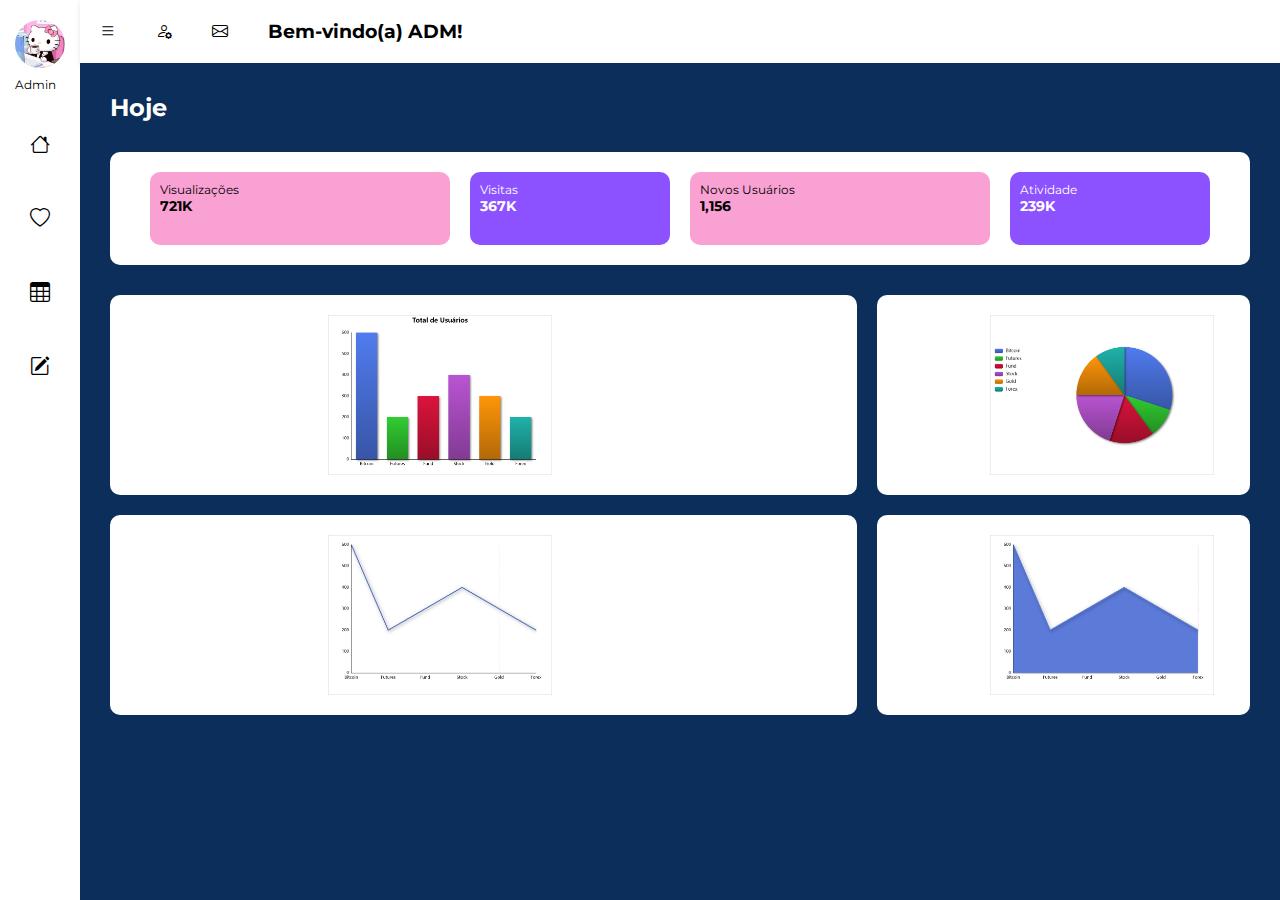
<file: adm_integrador/index.html>
<!DOCTYPE html>
<html lang="pt-br">

<head>
    <meta charset="UTF-8">
    <meta name="viewport" content="width=device-width, initial-scale=1.0">
    <title>Dashboard Freya</title>
    <link rel="stylesheet" href="style.css">
    <link rel="stylesheet" href="https://cdn.jsdelivr.net/npm/bootstrap-icons@1.11.3/font/bootstrap-icons.min.css">
</head>

<body>
<!--Página de Dashboard: Admin-->
    <div class="container">
        <aside class="side-bar">
            <div class="perfil">
                <img src="./img/hello-kitty-office.jpg" alt="foto de perfil admin">
                <p>Admin</p>
            </div>
            <nav>
                <a href="#"><i class="bi bi-house"></i></a>
                <a href="#"><i class="bi bi-heart"></i></a>
                <a href="estoque.html"><i class="bi bi-table"></i></a>
                <a href="#"><i class="bi bi-pencil-square"></i></a>
            </nav>
        </aside>

        <main>
            <header class="topo">
                <i class="bi bi-list"></i>
                <i class="bi bi-person-gear"></i>
                <i class="bi bi-envelope"></i>
                <h3>Bem-vindo(a) ADM!</h3>
            </header>

            <section class="dashboard">
                <h2>Hoje</h2>

                <div class="cards">
                    <div class="card-rosa">
                        <p>Visualizações</p>
                        <h3>721K</h3>
                    </div>
                    <div class="card-roxo">
                        <p>Visitas</p>
                        <h3>367K</h3>
                    </div>
                    <div class="card-rosa">
                        <p>Novos Usuários</p>
                        <h3>1,156</h3>
                    </div>
                    <div class="card-roxo">
                        <p>Atividade</p>
                        <h3>239K</h3>
                    </div>
                </div>

                <div class="graficos">
                    <div class="graph large"><img src="./img/img-grafico.png" alt="exemplo de gráfico em barra"></div>
                    <div class="graph"><img src="./img/pizza.png" alt="exemplo de gráfico pizza"></div>
                    <div class="graph"><img src="./img/img-linha.png" alt="exemplo de gráfico em linha"></div>
                    <div class="graph large"><img src="./img/img-area.png" alt="exemplo de gráfico de area"></div>
                </div>
            </section>
        </main>
    </div>
</body>
</html>
</file>
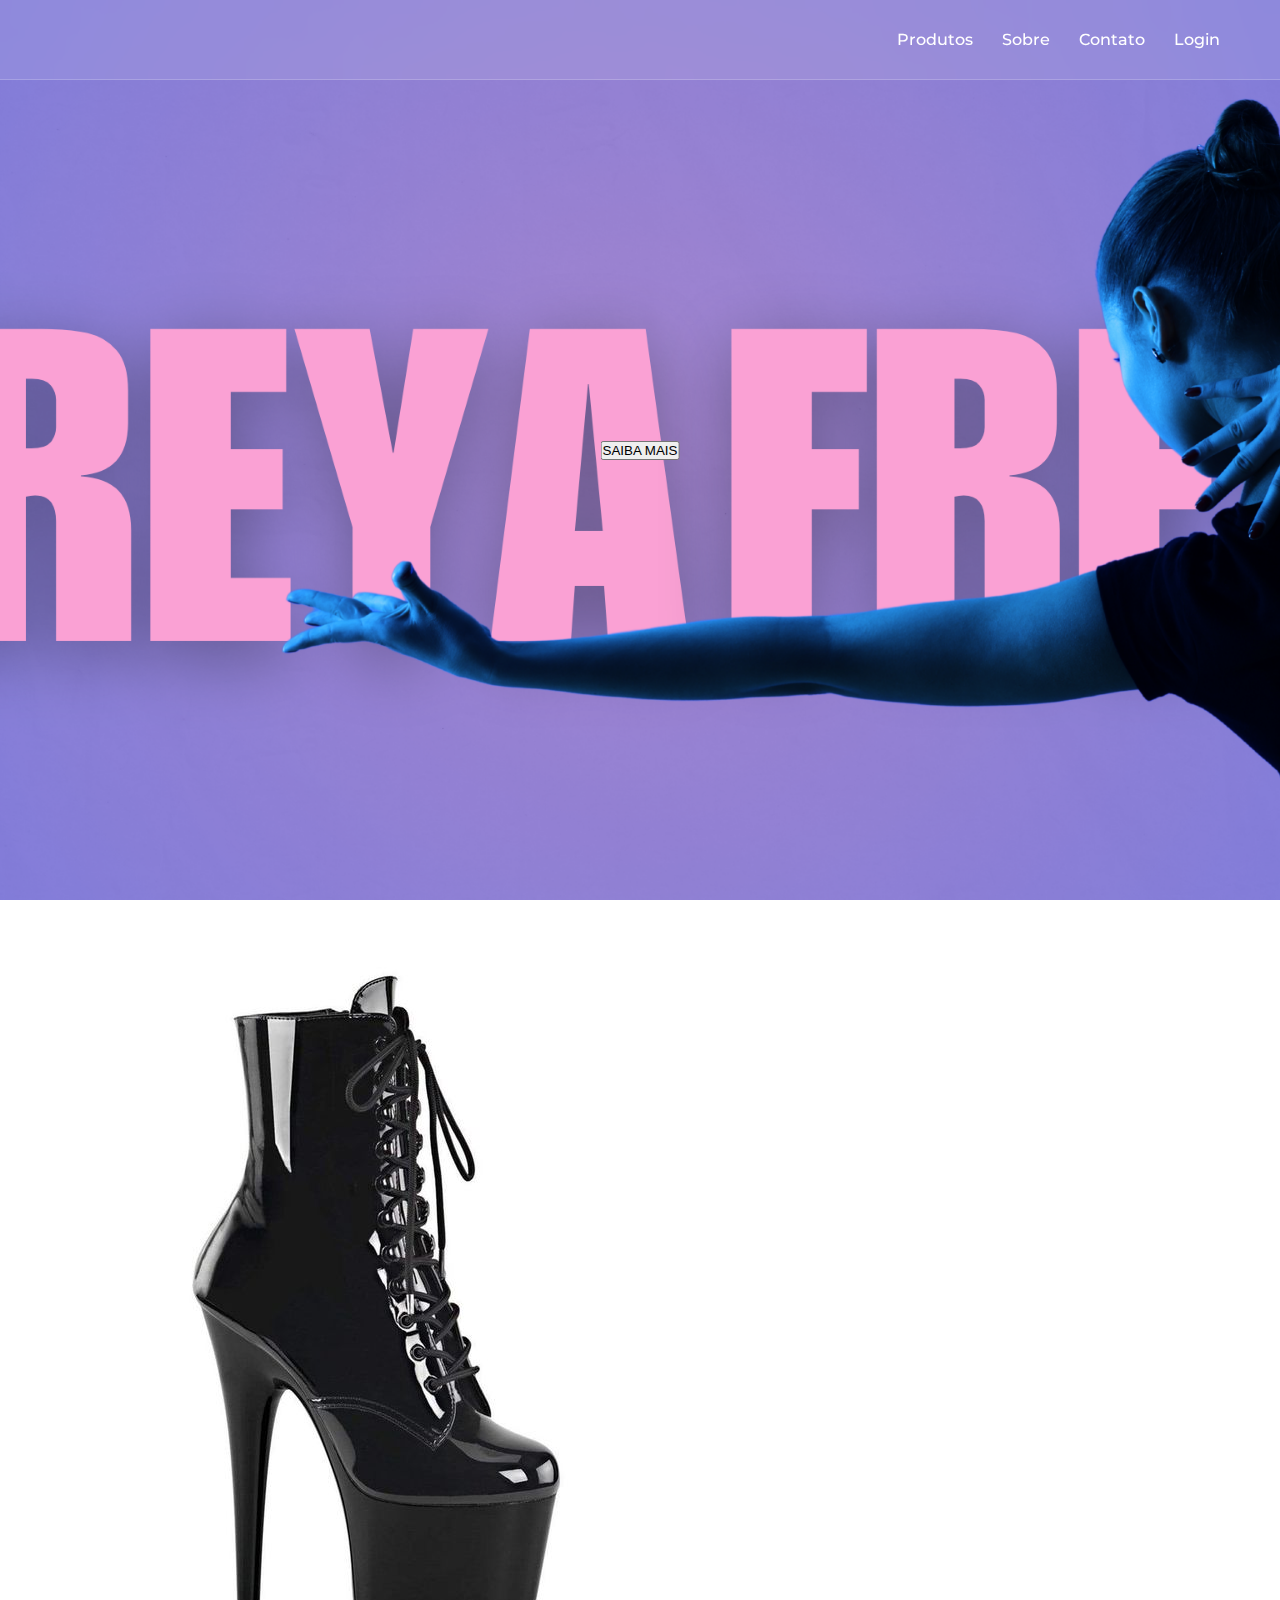
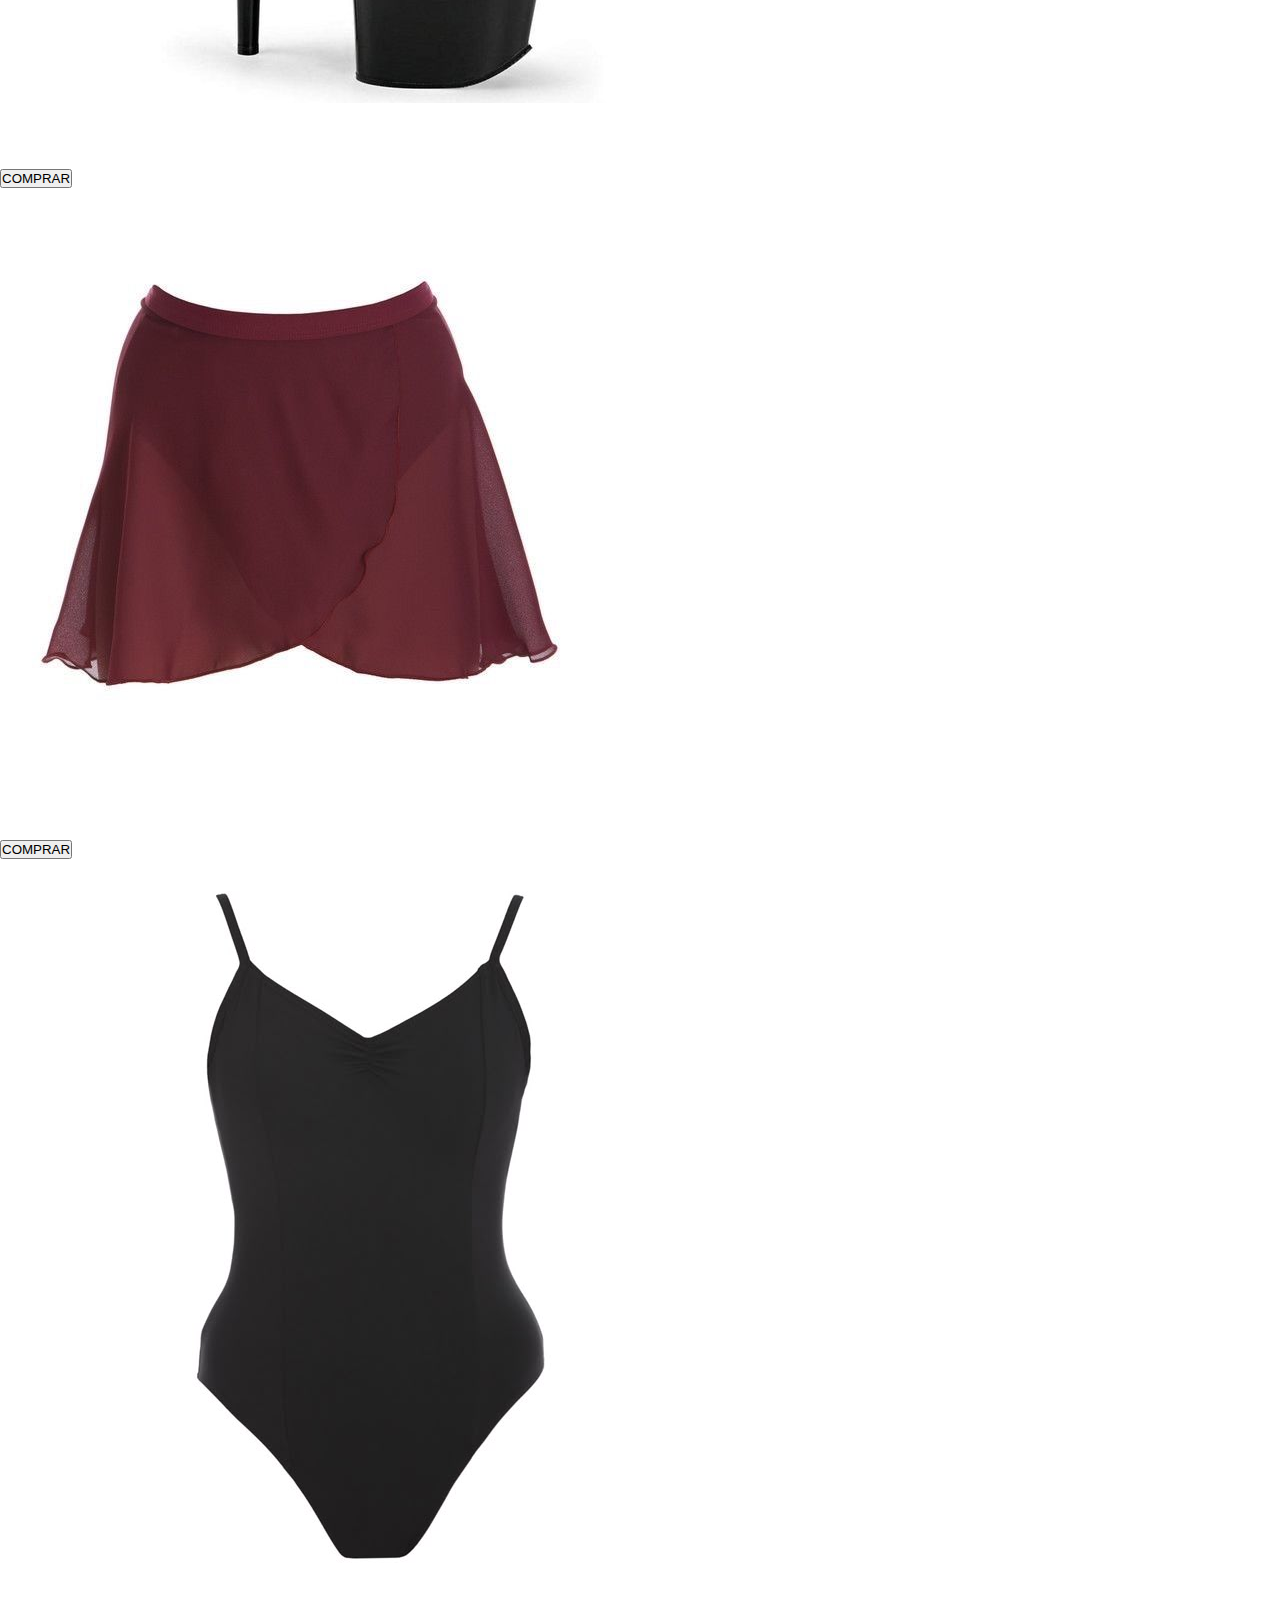
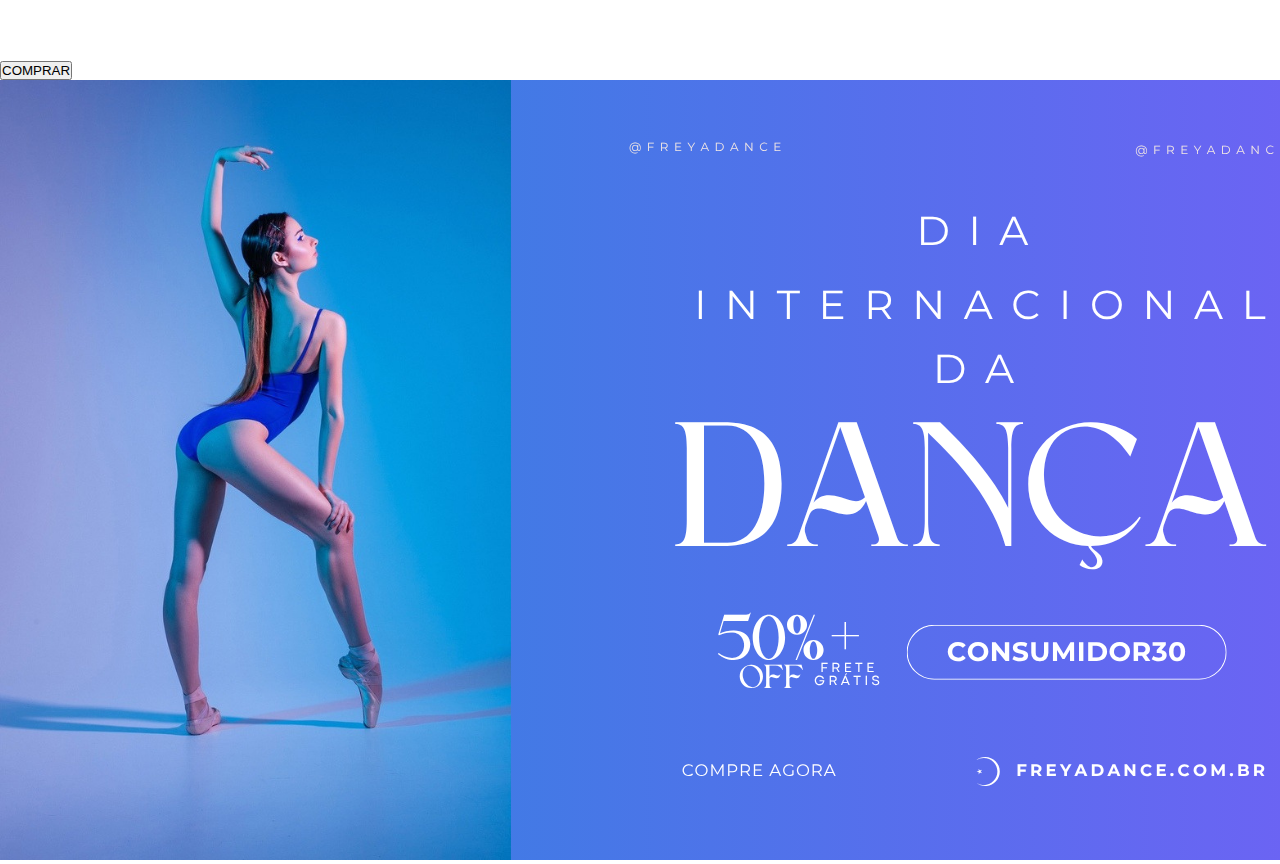
<file: site_integrador/index.html>
<!DOCTYPE html>
<html lang="pt-br">

<head>
    <meta charset="UTF-8" />
    <meta name="viewport" content="width=device-width, initial-scale=1.0" />
    <title>Freya</title>
    <link rel="stylesheet" href="https://cdnjs.cloudflare.com/ajax/libs/font-awesome/6.5.0/css/all.min.css" />
    <link rel="stylesheet" href="style.css" />
</head>

<body>

    <header class="header">
        <div class="logo"></div>
        <nav class="menu">
            <a href="#">Produtos</a>
            <a href="#">Sobre</a>
            <a href="#">Contato</a>
            <a href="#">Login</a>
        </nav>
    </header>

    <section class="banner">
        <div class="banner-content">
            <button class="botao-saiba-mais" type="submit" method="get">SAIBA MAIS</button>
        </div>
    </section>
    <br>
    <section class="destaque">
        <br />
        <h2>EM DESTAQUE</h2>
        <div class="linha-rosa"></div>
        <div class="produtos">
            <div class="produto">
                <img src="./img/salto1_produtos.jpg" alt="Salto de Pole Dance">
                <h3>Salto - Pole Dance</h3>
                <p>R$169,90</p>
                <div class="avaliacao">icone</div>
                <button class="comprar">COMPRAR</button>
            </div>
            <div class="produto">
                <img src="./img/saia_produtos.jpg" alt="saia de ballet">
                <h3>Saia - Ballet</h3>
                <p>R$89,90</p>
                <div class="avaliacao">icone</div>
                <button class="comprar">COMPRAR</button>
            </div>
            <div class="produto">
                <img src="./img/collant_produtos.jpg" alt="collant para ballet">
                <h3>Collant - Ballet</h3>
                <p>R$110,90</p>
                <div class="avaliacao">icone</div>
                <button class="comprar">COMPRAR</button>
            </div>
        </div>

        <div class="segundo-banner">
            <img src="./img/Banner do Integrador.png" alt="banner do site">
        </div>
    </section>
</body>

</html>
</file>
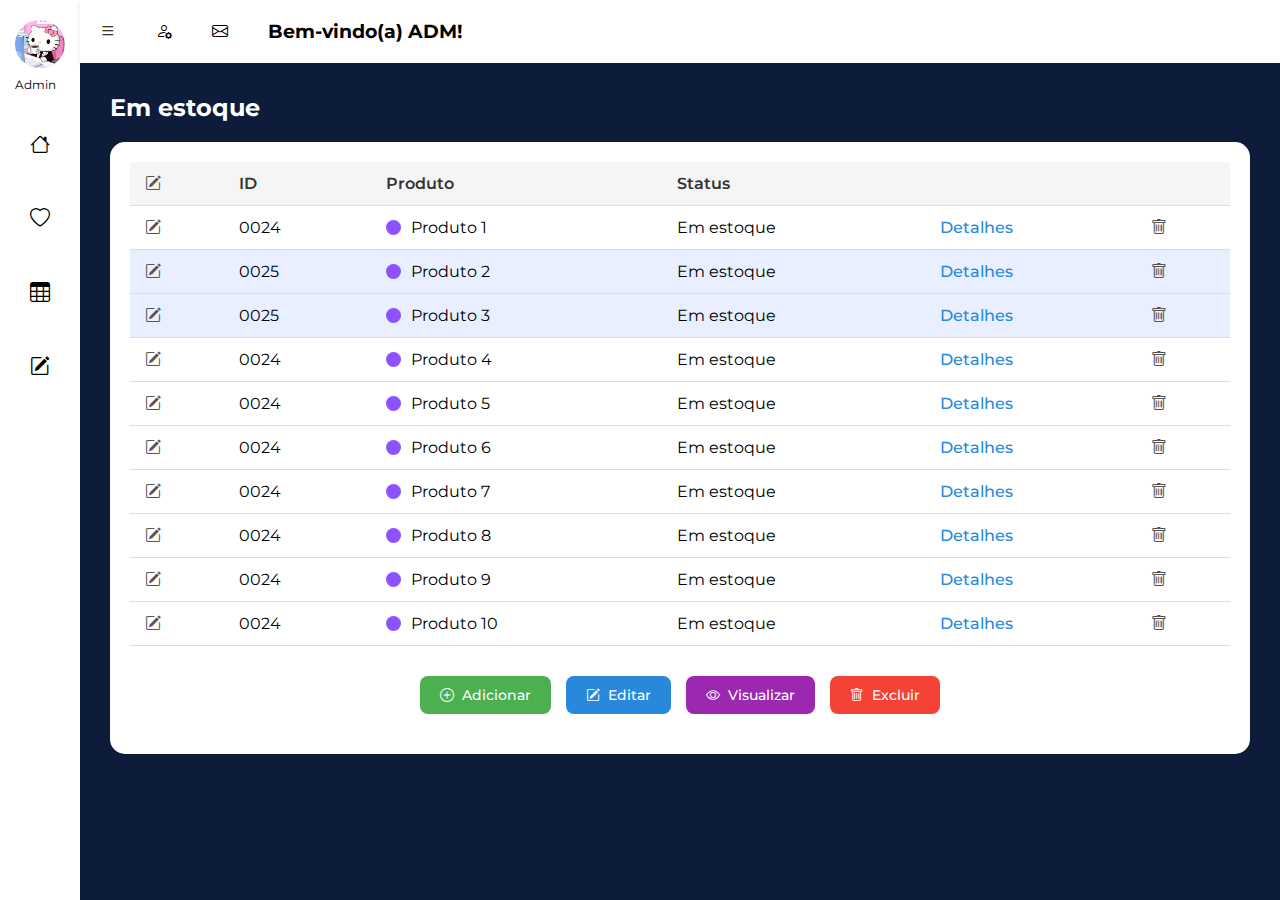
<file: adm_integrador/estoque.html>
<!DOCTYPE html>
<html lang="pt-br">

<head>
    <meta charset="UTF-8">
    <meta name="viewport" content="width=device-width, initial-scale=1.0">
    <title>Estoque</title>
    <link rel="stylesheet" href="style.css">
    <link rel="stylesheet" href="https://cdn.jsdelivr.net/npm/bootstrap-icons@1.11.3/font/bootstrap-icons.min.css">
</head>

<body>
    <!--Página de Estoque: Admin-->
    <div class="container">
        <aside class="side-bar">
            <div class="perfil">
                <img src="./img/hello-kitty-office.jpg" alt="foto de perfil admin">
                <p>Admin</p>
            </div>
            <nav>
                <a href="#"><i class="bi bi-house"></i></a>
                <a href="#"><i class="bi bi-heart"></i></a>
                <a href="estoque.html"><i class="bi bi-table"></i></a>
                <a href="#"><i class="bi bi-pencil-square"></i></a>
            </nav>
        </aside>

        <main>
            <header class="topo">
                <i class="bi bi-list"></i>
                <i class="bi bi-person-gear"></i>
                <i class="bi bi-envelope"></i>
                <h3>Bem-vindo(a) ADM!</h3>
            </header>

            <section class="estoque">
                <h2>Em estoque</h2>

                <div class="tabela-container">
                    <table>
                        <thead>
                            <tr>
                                <th><i class="bi bi-pencil-square"></i></th>
                                <th>ID</th>
                                <th>Produto</th>
                                <th>Status</th>
                                <th></th>
                                <th></th>
                            </tr>
                        </thead>
                        <tbody>
                            <tr>
                                <td><i class="bi bi-pencil-square"></i></i></td>
                                <td>0024</td>
                                <td>
                                    <div class="produto">
                                        <span class="bolinha"></span>
                                        Produto 1
                                    </div>
                                </td>
                                <td>Em estoque</td>
                                <td><a href="#">Detalhes</a></td>
                                <td><i class="bi bi-trash"></i></td>
                            </tr>


                            <tr class="linha-destaque">
                                <td><i class="bi bi-pencil-square"></i></i></td>
                                <td>0025</td>
                                <td>
                                    <div class="produto">
                                        <span class="bolinha"></span>
                                        Produto 2
                                    </div>
                                </td>
                                <td>Em estoque</td>
                                <td><a href="#">Detalhes</a></td>
                                <td><i class="bi bi-trash"></i></td>
                            </tr>

                            <tr class="linha-destaque">
                                <td><i class="bi bi-pencil-square"></i></i></td>
                                <td>0025</td>
                                <td>
                                    <div class="produto">
                                        <span class="bolinha"></span>
                                        Produto 3
                                    </div>
                                </td>
                                <td>Em estoque</td>
                                <td><a href="#">Detalhes</a></td>
                                <td><i class="bi bi-trash"></i></td>
                            </tr>

                            <tr>
                                <td><i class="bi bi-pencil-square"></i></i></td>
                                <td>0024</td>
                                <td>
                                    <div class="produto">
                                        <span class="bolinha"></span>
                                        Produto 4
                                    </div>

                                </td>
                                <td>Em estoque</td>
                                <td><a href="#">Detalhes</a></td>
                                <td><i class="bi bi-trash"></i></td>
                            </tr>

                            <tr>
                                <td><i class="bi bi-pencil-square"></i></i></td>
                                <td>0024</td>
                                <td>
                                    <div class="produto">
                                        <span class="bolinha"></span>
                                        Produto 5
                                    </div>
                                </td>
                                <td>Em estoque</td>
                                <td><a href="#">Detalhes</a></td>
                                <td><i class="bi bi-trash"></i></td>
                            </tr>

                            <tr>
                                <td><i class="bi bi-pencil-square"></i></i></td>
                                <td>0024</td>
                                <td>
                                    <div class="produto">
                                        <span class="bolinha"></span>
                                        Produto 6
                                    </div>
                                </td>
                                <td>Em estoque</td>
                                <td><a href="#">Detalhes</a></td>
                                <td><i class="bi bi-trash"></i></td>
                            </tr>

                            <tr>
                                <td><i class="bi bi-pencil-square"></i></i></td>
                                <td>0024</td>
                                <td>
                                    <div class="produto">
                                        <span class="bolinha"></span>
                                        Produto 7
                                    </div>
                                </td>
                                <td>Em estoque</td>
                                <td><a href="#">Detalhes</a></td>
                                <td><i class="bi bi-trash"></i></td>
                            </tr>

                            <tr>
                                <td><i class="bi bi-pencil-square"></i></i></td>
                                <td>0024</td>
                                <td>
                                    <div class="produto">
                                        <span class="bolinha"></span>
                                        Produto 8
                                    </div>
                                </td>
                                <td>Em estoque</td>
                                <td><a href="#">Detalhes</a></td>
                                <td><i class="bi bi-trash"></i></td>
                            </tr>

                            <tr>
                                <td><i class="bi bi-pencil-square"></i></i></td>
                                <td>0024</td>
                                <td>
                                    <div class="produto">
                                        <span class="bolinha"></span>
                                        Produto 9
                                    </div>
                                </td>
                                <td>Em estoque</td>
                                <td><a href="#">Detalhes</a></td>
                                <td><i class="bi bi-trash"></i></td>
                            </tr>

                            <tr>
                                <td><i class="bi bi-pencil-square"></i></i></td>
                                <td>0024</td>
                                <td>
                                    <div class="produto">
                                        <span class="bolinha"></span>
                                        Produto 10
                                    </div>
                                </td>
                                <td>Em estoque</td>
                                <td><a href="#">Detalhes</a></td>
                                <td><i class="bi bi-trash"></i></td>
                            </tr>
                        </tbody>
                    </table>

                    <div class="btn-crud">
                        <button class="btn btn-adicionar">
                            <i class="bi bi-plus-circle"></i> Adicionar
                        </button>
                        <button class="btn btn-editar">
                            <i class="bi bi-pencil-square"></i> Editar
                        </button>
                        <button class="btn btn-ver">
                            <i class="bi bi-eye"></i> Visualizar
                        </button>
                        <button class="btn btn-apagar">
                            <i class="bi bi-trash"></i> Excluir
                        </button>
                    </div>

                </div>
            </section>
</file>
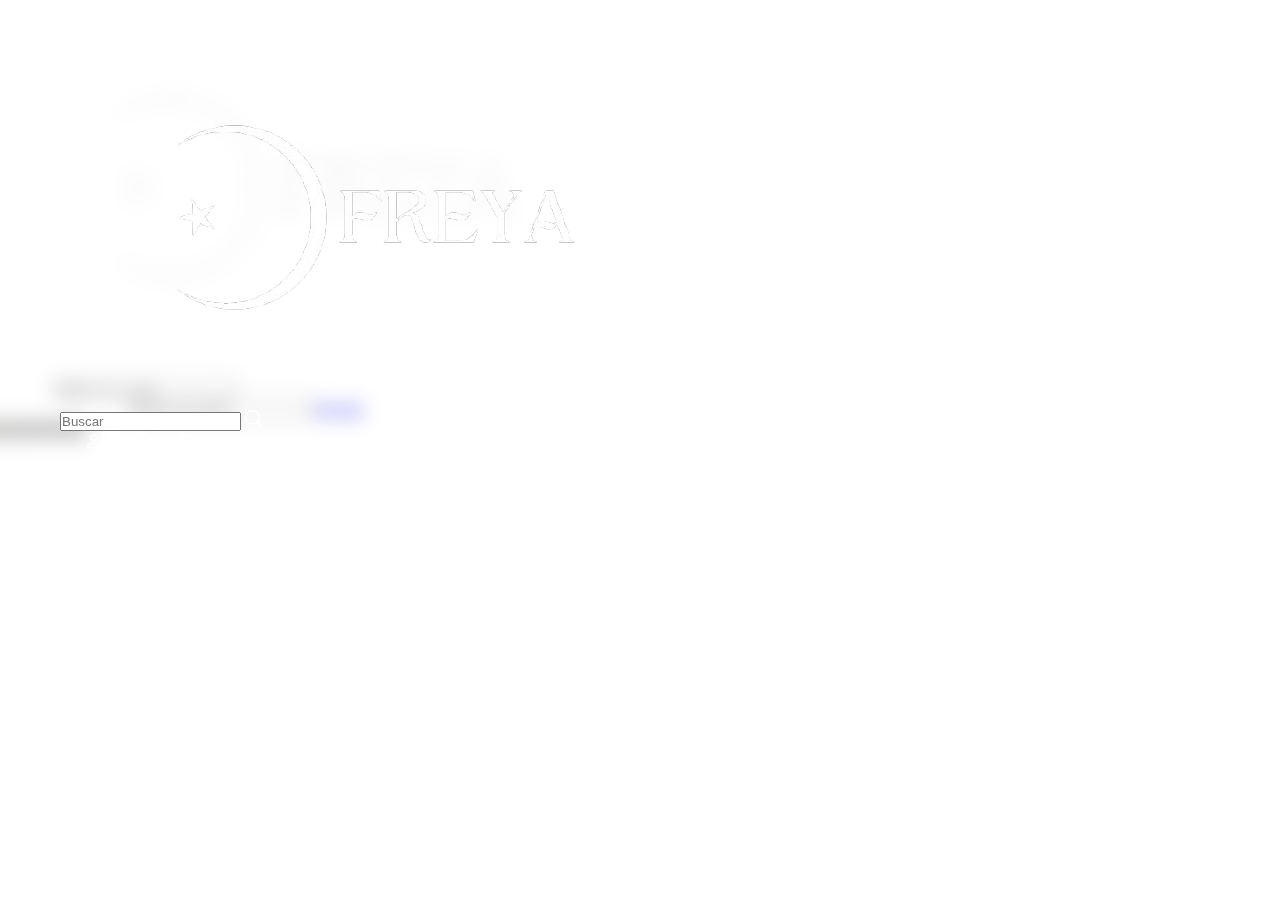
<file: site_integrador/cadastro.html>
<!DOCTYPE html>
<html lang="pt-br">

<head>
    <meta charset="UTF-8">
    <meta name="viewport" content="width=device-width, initial-scale=1.0">
    <title>Cadastro</title>
    <link rel="stylesheet" href="style.css">
    <link rel="shortcut icon" type="image/png" href="./img/logofreya_freya_preto.png">
    <link rel="stylesheet" href="https://cdn.jsdelivr.net/npm/bootstrap-icons@1.11.3/font/bootstrap-icons.min.css">
</head>

<body class="body-login">

    <header class="header">
        <nav class="menu">
            <img src="./img/logotipo_freya_branco.png" />
            <a href="produtos.html">Produtos</a>
            <a href="contato.html">Contato</a>

            <div class="search">
                <input type="text" placeholder="Buscar" />
                <i class="bi bi-search"></i>
            </div>

            <a href="login.html"><i class="bi bi-person"></i></a>
            <a href="favoritos.html"><i class="bi bi-heart"></i></a>
            <a href="carrinho.html"><i class="bi bi-cart"></i></a>
        </nav>
    </header>

    <div class="formulario-login">
        <img src="./img/logotipo_freya_branco.png" alt="Logotipo Freya versão branco" class="logo">
        <form>
            <div class="form-grupo">
                <label for="email">E-mail</label>
                <input type="text" placeholder="Digite seu e-mail" name="email" required>
            </div>

            <div class="form-grupo">
                <label for="password"> Crie uma senha</label>
                <input type="password" placeholder="Digite sua senha" id="senha" name="senha" required>

                <a href="login.html" class="forgot-password">Entrar</a>
            </div>

            <button type="submit">CADASTRAR</button>
        </form>
    </div>


</body>

</html>
</file>
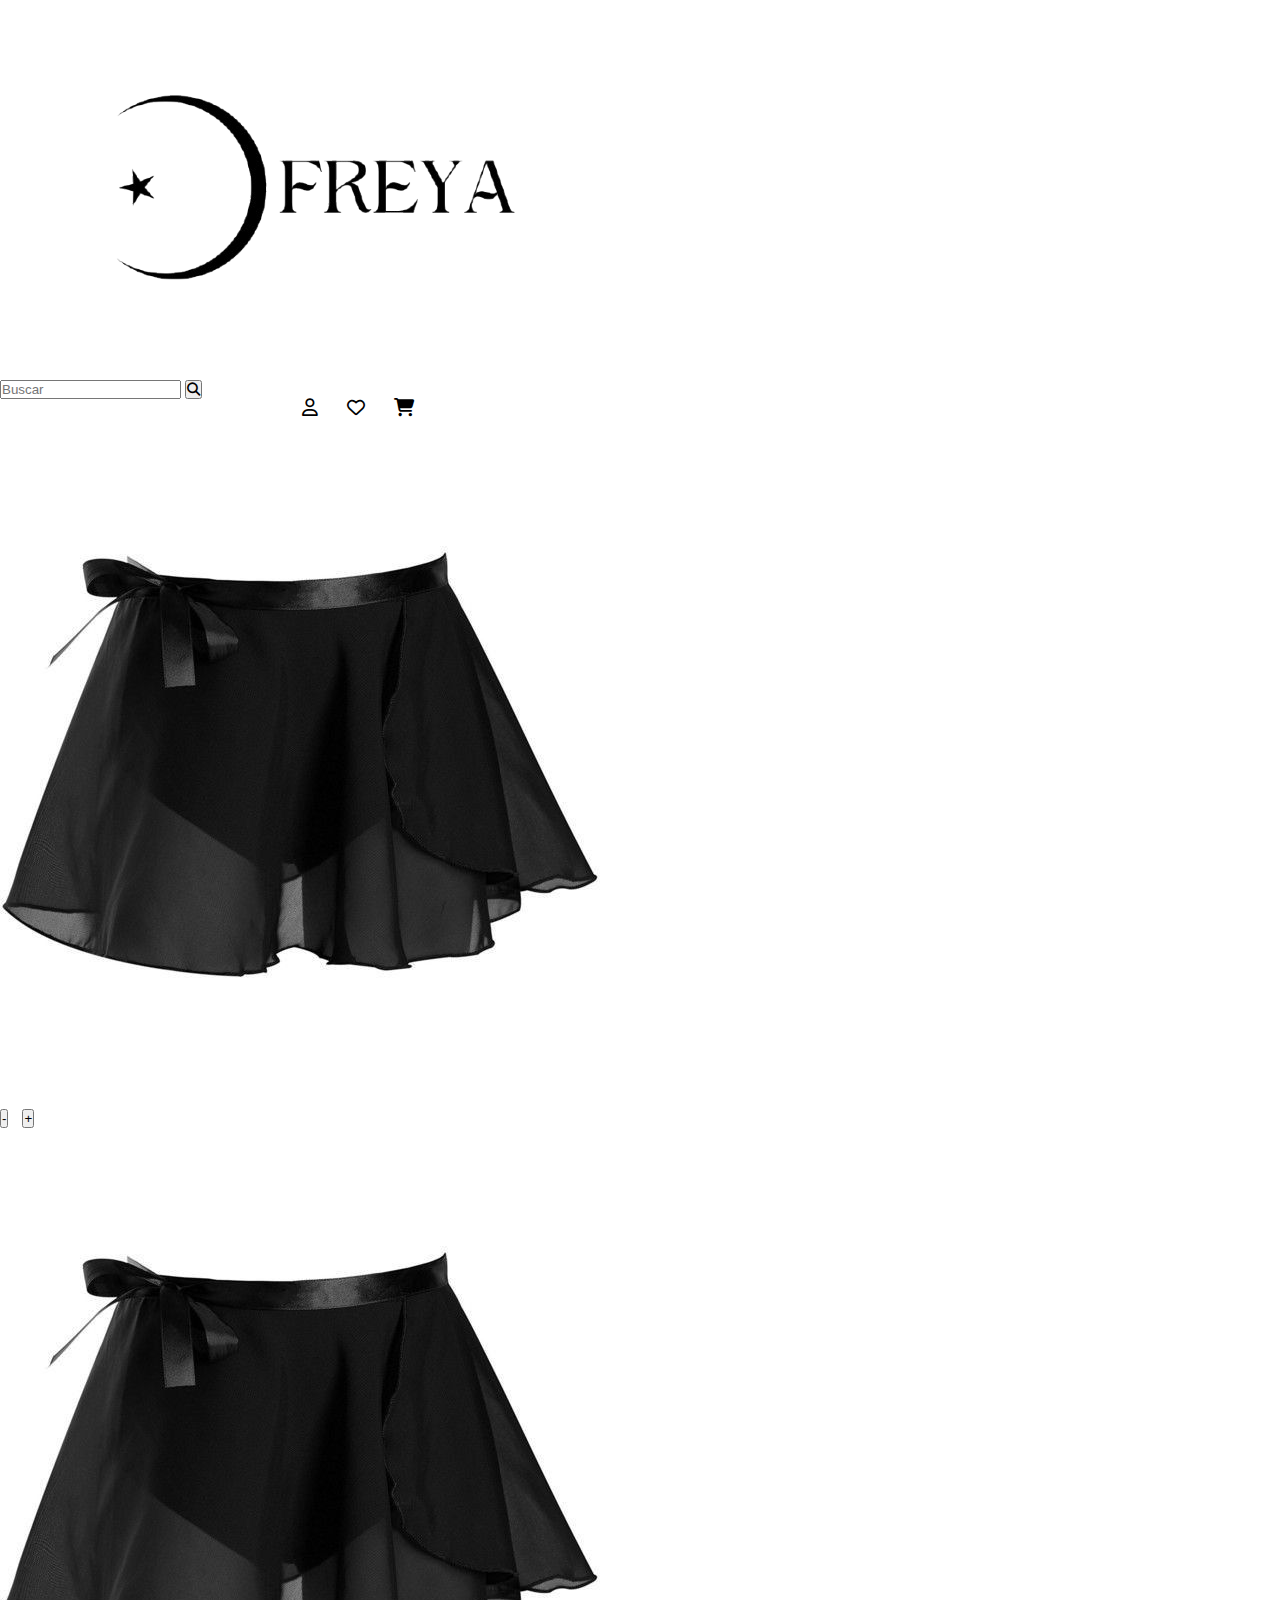
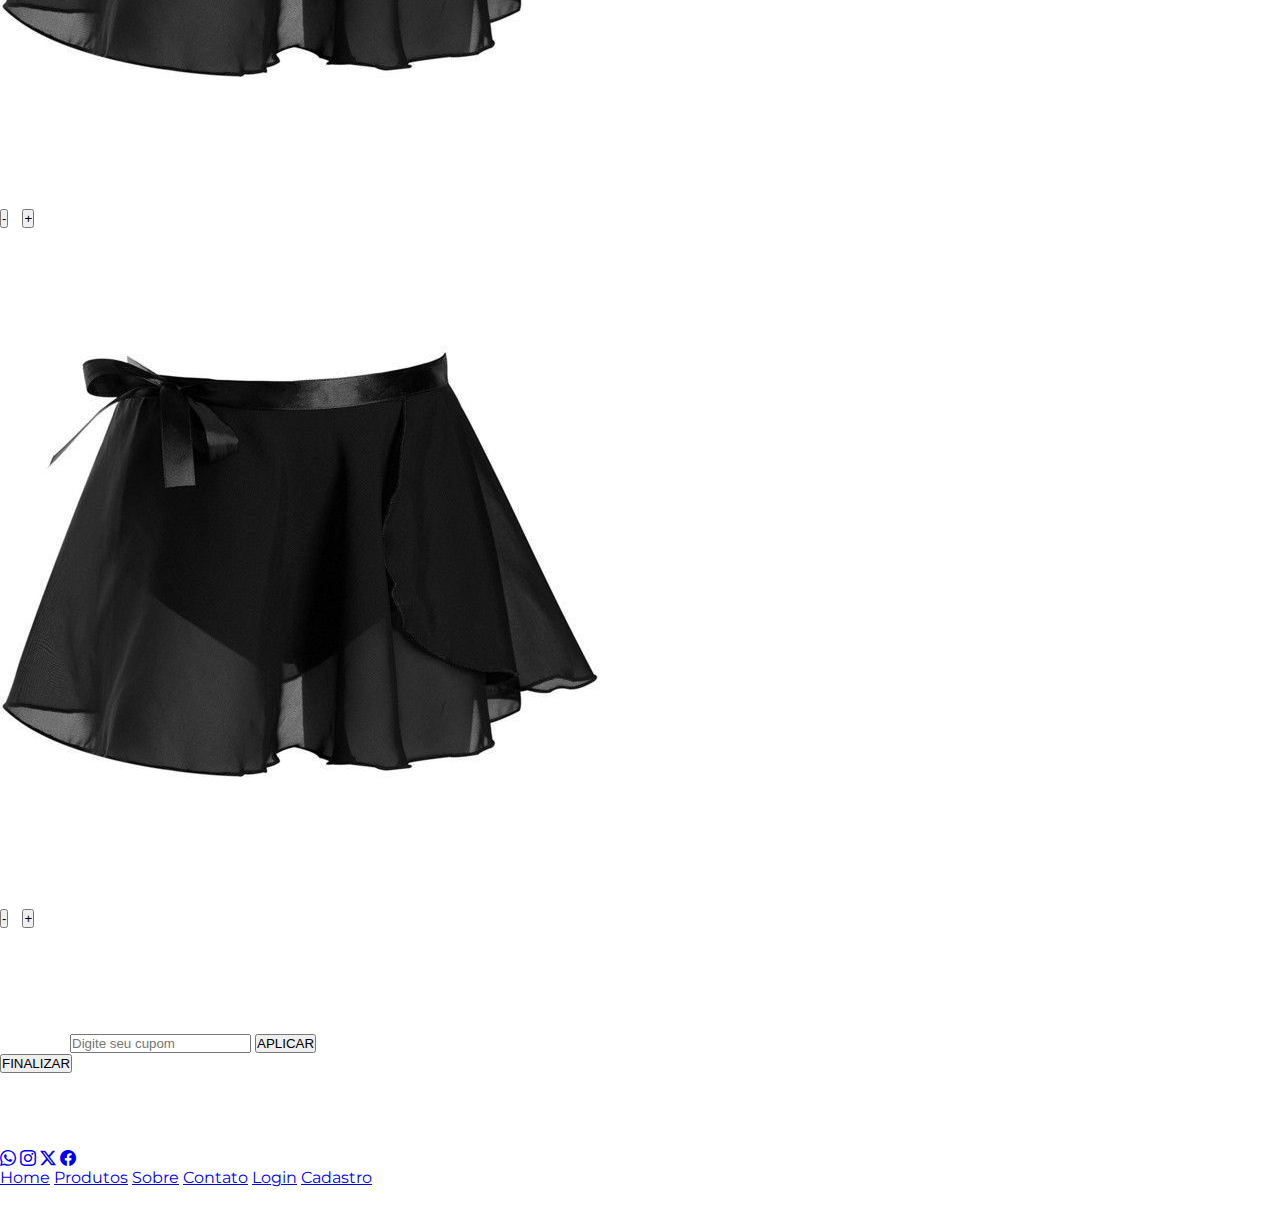
<file: site_integrador/carrinho.html>
<!DOCTYPE html>
<html lang="pt-br">

<head>
    <meta charset="UTF-8">
    <meta name="viewport" content="width=device-width, initial-scale=1.0">
    <title>Carrinho</title>
    <link rel="stylesheet" href="style.css" />
    <link rel="shortcut icon" type="image/png" href="./img/logofreya_freya_preto.png">
    <link rel="stylesheet" href="https://cdn.jsdelivr.net/npm/bootstrap-icons@1.11.3/font/bootstrap-icons.min.css">
    <link rel="stylesheet" href="https://cdnjs.cloudflare.com/ajax/libs/font-awesome/6.5.0/css/all.min.css" />
</head>

<body>
    <header class="navbar-carrinho">
        <div class="conteiner">
            <div class="logotipo">
                <img src="./img/logofreya_freya_preto.png" />
            </div>
            <div class="search">
                <input type="text" placeholder="Buscar" />
                <button><i class="fas fa-search"></i></button>
            </div>
            <nav class="menu">
                <a href="produtos.html">Produtos</a>
                <a href="sobre.html">Sobre</a>
                <a href="contato.html">Contato</a>
                <a href="login.html"><i class="fa-regular fa-user" style="color: #000000;"></i></a>
                <a href="favoritos.html"><i class="fa-regular fa-heart" style="color: #000000;"></i></a>
                <a href="carrinho.html"><i class="fa-solid fa-cart-shopping" style="color: #000000;"></i></a>
            </nav>
        </div>
    </header>

    <main class="carrinho">
        <section class="pagina-produtos">
            <h2>CARRINHO</h2>
            <div class="linha-rosa"></div>
            <p>3 itens</p>

            <div class="itens-carrinho">
                <div class="item">
                    <img src="./img/saia-ballet.jpg" alt="Saia para Ballet">
                    <div class="detalhes">
                        <h4>Saia para Ballet</h4>
                        <p>Cor: Vinho</p>
                    </div>
                    <div class="quantidade">
                        <button>-</button>
                        <span>1</span>
                        <button>+</button>
                    </div>
                    <div class="preco">R$89,90</div>
                    <i class="fa-solid fa-trash excluir"></i>
                </div>
            </div>

            <div class="itens-carrinho">
                <div class="item">
                    <img src="./img/saia-ballet.jpg" alt="Saia para Ballet">
                    <div class="detalhes">
                        <h4>Saia para Ballet</h4>
                        <p>Cor: Vinho</p>
                    </div>
                    <div class="quantidade">
                        <button>-</button>
                        <span>1</span>
                        <button>+</button>
                    </div>
                    <div class="preco">R$89,90</div>
                    <i class="fa-solid fa-trash excluir"></i>
                </div>
            </div>

            <div class="itens-carrinho">
                <div class="item">
                    <img src="./img/saia-ballet.jpg" alt="Saia para Ballet">
                    <div class="detalhes">
                        <h4>Saia para Ballet</h4>
                        <p>Cor: Vinho</p>
                    </div>
                    <div class="quantidade">
                        <button>-</button>
                        <span>1</span>
                        <button>+</button>
                    </div>
                    <div class="preco">R$89,90</div>
                    <i class="fa-solid fa-trash excluir"></i>
                </div>
            </div>

            <div class="sumario">
                <h2>SUMÁRIO</h2>
                <div class="linha-rosa"></div>
                <p>Subtotal: <span>R$500,00</span></p>
                <p>Frete: <span>R$00,00</span></p>
            </div>

            <div class="cupom">
                <label for="cupom">CUPOM:</label>
                <input type="text" id="cupom" placeholder="Digite seu cupom" />
                <button class="aplicar">APLICAR</button>
            </div>

            <button class="finalizar">FINALIZAR</button>
        </section>
    </main>
    <footer class="rodape">
        <div class="rodape-conteudo">

            <div class="rodape-info">
                <p>Rua Pastor Cícero Canuto de Lima, 71 <br> São Bernardo
                    - Campinas, SP</p>
                <p>3772-1840</p>
                <div class="redes-sociais">
                    <p>Redes Sociais</p>
                    <div class="icones">
                        <a href="https://web.whatsapp.com/"><i class="bi bi-whatsapp"></i></a>
                        <a href="https://www.instagram.com/"><i class="bi bi-instagram"></i></a>
                        <a href="https://x.com/"><i class="bi bi-twitter-x"></i></a>
                        <a href="https://www.facebook.com/?locale=pt_BR"><i class="bi bi-facebook"></i></a>
                    </div>
                </div>
            </div>

            <div class="rodape-menu">
                <a href="index.html">Home</a>
                <a href="produtos.html">Produtos</a>
                <a href="sobre.html">Sobre</a>
                <a href="contato.html">Contato</a>
                <a href="login.html">Login</a>
                <a href="cadastro.html">Cadastro</a>
            </div>
        </div>
        <div class="rodape-direitos">
            <p>&copy SENAI Roberto Mange 2025 - Todos os direitos reservados.</p>
        </div>
    </footer>

</body>

</html>
</file>
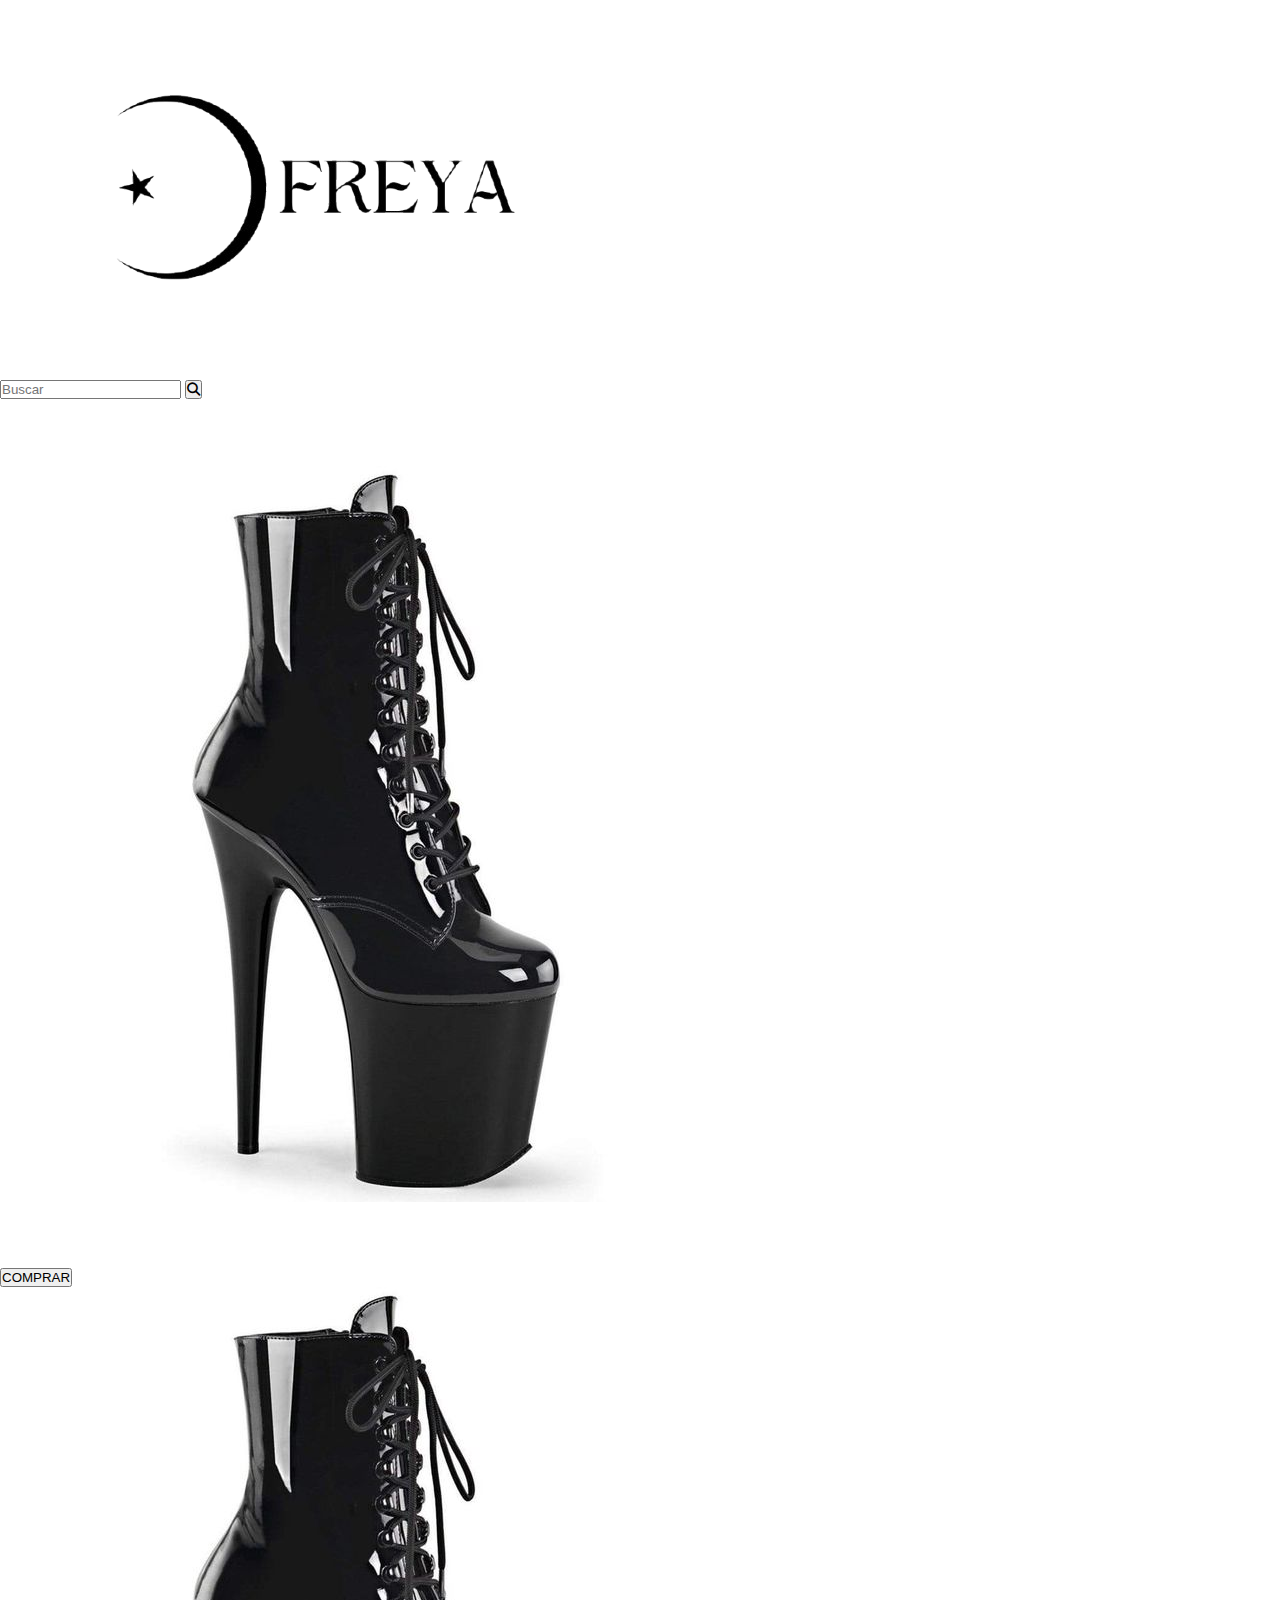
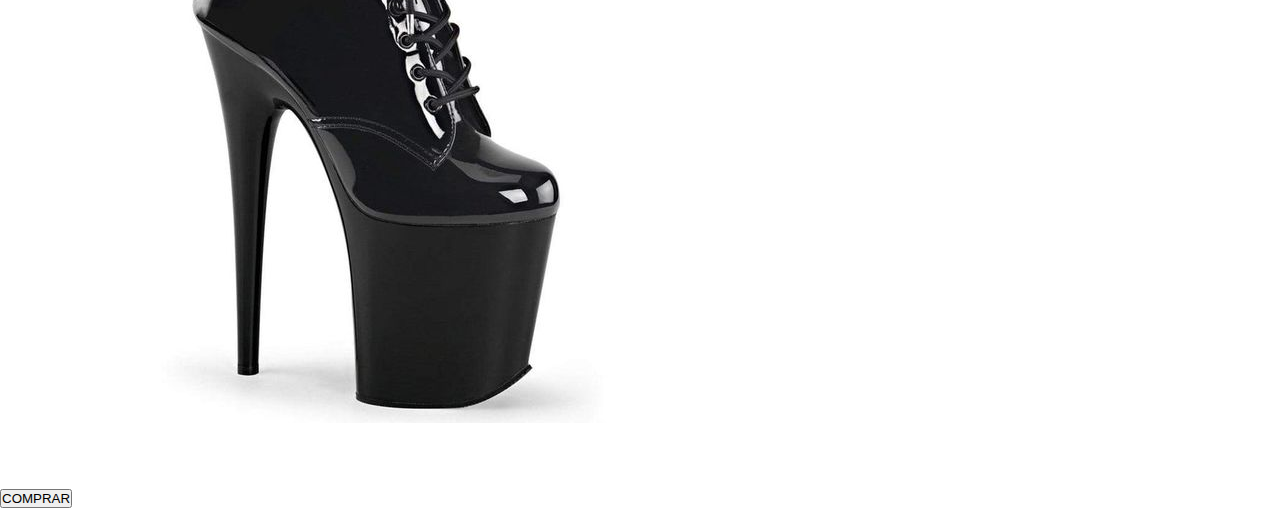
<file: site_integrador/favoritos.html>
<!DOCTYPE html>
<html lang="pt-br">

<head>
    <meta charset="UTF-8">
    <meta name="viewport" content="width=device-width, initial-scale=1.0">
    <title>Favoritos</title>
    <link rel="stylesheet" a href="style.css">
    <link rel="stylesheet" href="https://cdnjs.cloudflare.com/ajax/libs/font-awesome/6.5.0/css/all.min.css" />
</head>

<body>
    <header class="navbar">
        <div class="conteiner">
            <div class="logotipo">
                <img src="./img/logofreya_freya_preto.png" />
            </div>
            <div class="search">
                <input type="text" placeholder="Buscar" />
                <button><i class="fas fa-search"></i></button>
            </div>
            <nav class="menu">
                <a href="#">Produtos</a>
                <a href="#">Sobre</a>
                <a href="#">Contato</a>
                <i class="fa-regular fa-user"></i>
                <i class="fa-regular fa-heart"></i>
                <i class="fa-regular fa-cart-shopping"></i>
            </nav>
        </div>
    </header>

    <main>
        <section id="favoritos">
            <h2>PRODUTOS FAVORITOS</h2>
            <div class="linha-rosa"></div>
            <p>3 itens</p>
        </section>

        <div id="produtos">
            <div id="produto">
                <img src="./img/salto1_produtos.jpg" alt="Salto de Pole Dance">
                <h3>Salto - Pole Dance</h3>
                <p>R$169,90</p>
                <div class="avaliacao">icone</div>
                <button class="comprar" type="submit">COMPRAR</button>
            </div>

            <div id="produtos">
                <div id="produto">
                    <img src="./img/salto1_produtos.jpg" alt="Salto de Pole Dance">
                    <h3>Salto - Pole Dance</h3>
                    <p>R$169,90</p>
                    <div class="avaliacao">icone</div>
                    <button class="comprar" type="submit">COMPRAR</button>
                </div>
    </main>

    <footer class="rodape">
        <div class="rodape-conteudo">

        </div>

    </footer>
</body>

</html>
</file>
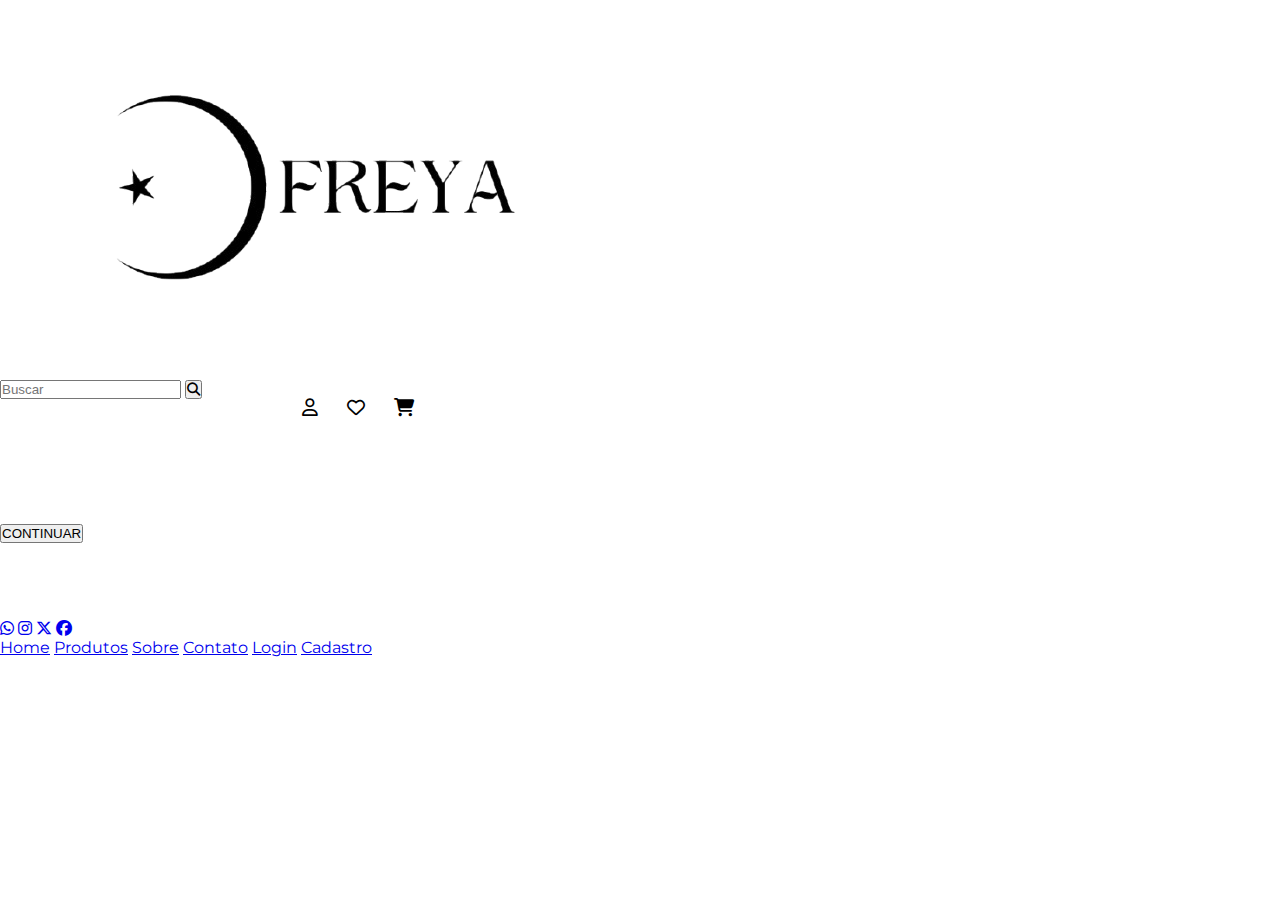
<file: site_integrador/pagamento.html>
<!DOCTYPE html>
<html lang="pt-br">
<head>
    <meta charset="UTF-8">
    <meta name="viewport" content="wclassth=device-wclassth, initial-scale=1.0">
    <title>Pagamento</title>
    <link rel="stylesheet" href="style.css" />
    <link rel="shortcut icon" type="image/png" href="./img/logofreya_freya_preto.png">
    <link rel="stylesheet" href="https://cdn.jsdelivr.net/npm/bootstrap-icons@1.11.3/font/bootstrap-icons.min.css">
    <link rel="stylesheet" href="https://cdnjs.cloudflare.com/ajax/libs/font-awesome/6.5.2/css/all.min.css">
</head>
<body>

    <!--Página de Pagamento-->
     <header class="navbar-carrinho">
        <div class="conteiner">
            <div class="logotipo">
                <img src="./img/logofreya_freya_preto.png" />
            </div>
            <div class="search">
                <input type="text" placeholder="Buscar" />
                <button><i class="fas fa-search"></i></button>
            </div>
            <nav class="menu">
                <a href="produtos.html">Produtos</a>
                <a href="sobre.html">Sobre</a>
                <a href="contato.html">Contato</a>
                <a href="login.html"><i class="fa-regular fa-user" style="color: #000000;"></i></a>
                <a href="favoritos.html"><i class="fa-regular fa-heart" style="color: #000000;"></i></a>
                <a href="carrinho.html"><i class="fa-solid fa-cart-shopping" style="color: #000000;"></i></a>
            </nav>
        </div>
    </header>

     <main>
        <section class="pagina-produtos">
            <h2>PAGAMENTO</h2>
            <div class="linha-rosa"></div>
        </section>
    
        <div class="pagamento">

            <div class="forma-pagamento">
                <div class="card-pagamento">
                    <p>Cartão de Débito <i class="bi bi-credit-card"></i></p>
                </div>

                <div class="card-pagamento">
                    <p>Cartão de Crédito <i class="bi bi-credit-card"></i></p>
                </div>
                
                <div class="card-pagamento">
                   <p>Boleto Bancário <i class="bi bi-qr-code"></i></i></p>
                </div>

                <div class="card-pagamento">
                    <p>PIX <i class="fa-brands fa-pix"></i></p>
                </div>
            </div>
        </div>
        <button class="continuar">CONTINUAR</button>
     </main>

      <footer class="rodape">
        <div class="rodape-conteudo">

            <div class="rodape-info">
                <p>Rua Pastor Cícero Canuto de Lima, 71 <br> São Bernardo
                    - Campinas, SP</p>
                <p>3772-1840</p>
                <div class="redes-sociais">
                    <p>Redes Sociais</p>
                    <div class="icones">
                        <a href="https://web.whatsapp.com/"><i class="fab fa-whatsapp"></i></a>
                        <a href="https://www.instagram.com/"><i class="fab fa-instagram"></i></a>
                        <a href="https://x.com/"><i class="fab fa-x-twitter"></i></a>
                        <a href="https://www.facebook.com/?locale=pt_BR"><i class="fab fa-facebook"></i></a>
                    </div>
                </div>
            </div>

            <div class="rodape-menu">
                <a href="index.html">Home</a>
                <a href="produtos.html">Produtos</a>
                <a href="sobre.html">Sobre</a>
                <a href="contato.html">Contato</a>
                <a href="login.html">Login</a>
                <a href="cadastro.html">Cadastro</a>
            </div>
        </div>
        <div class="rodape-direitos">
            <p>&copy SENAI Roberto Mange 2025 - Todos os direitos reservados.</p>
        </div>
    </footer>

</body>
</html>
</file>
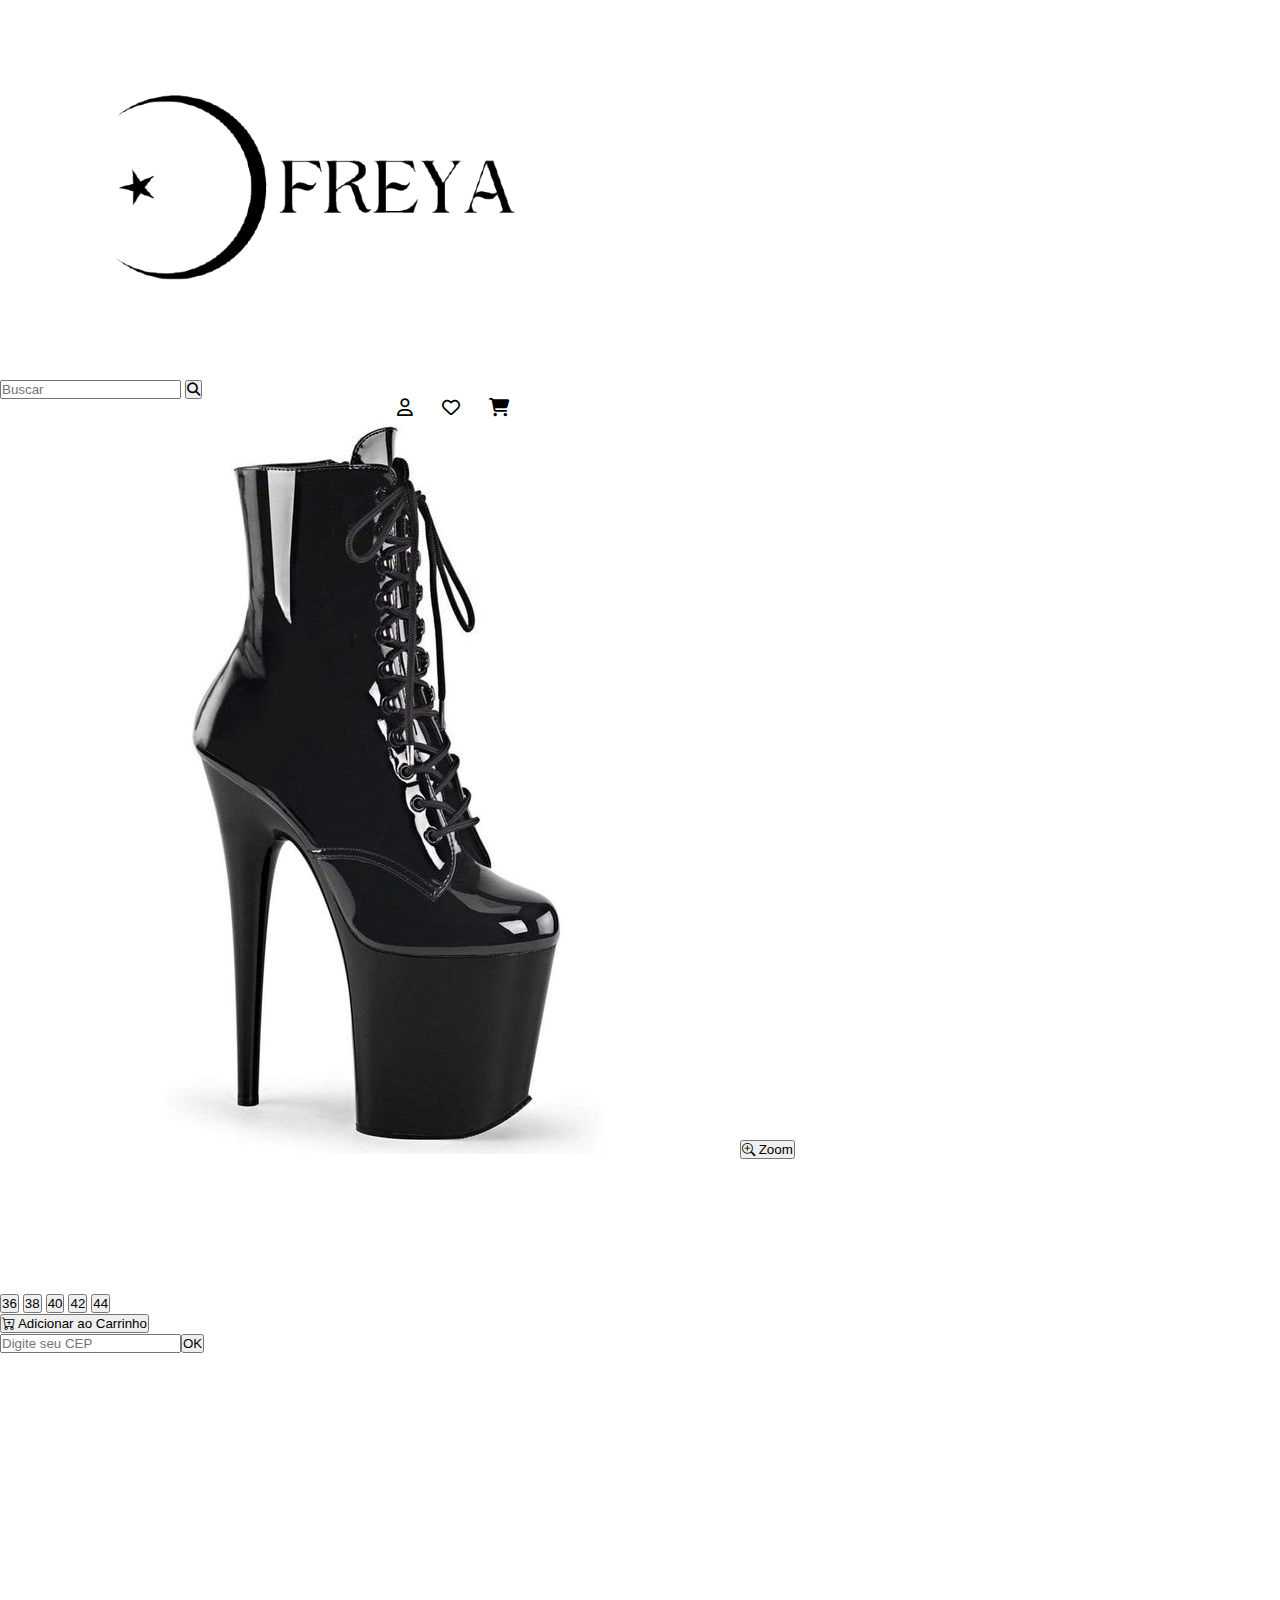
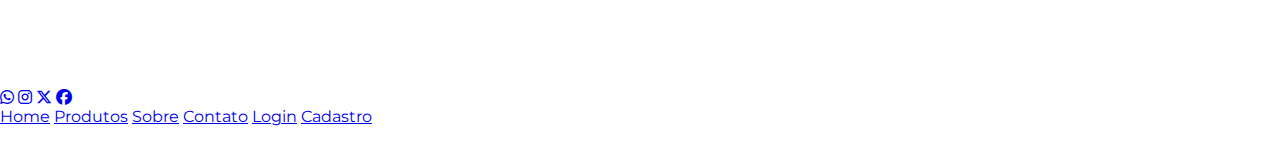
<file: site_integrador/produto2_exemplo.html>
<!DOCTYPE html>
<html lang="pt-br">

<head>
    <meta charset="UTF-8">
    <meta name="viewport" content="wclassth=device-wclassth, initial-scale=1.0">
    <title>Salto - Pole</title>
    <link rel="stylesheet" href="style.css" />
    <link rel="shortcut icon" type="image/png" href="./img/logofreya_freya_preto.png">
    <link rel="stylesheet" href="https://cdn.jsdelivr.net/npm/bootstrap-icons@1.11.3/font/bootstrap-icons.min.css">
    <link rel="stylesheet" href="https://cdnjs.cloudflare.com/ajax/libs/font-awesome/6.5.0/css/all.min.css" />
</head>

<body>
      <header class="navbar-produtos">
        <div class="conteiner">
            <div class="logotipo">
                <img src="./img/logofreya_freya_preto.png" />
            </div>
            <div class="search">
                <input type="text" placeholder="Buscar" />
                <button><i class="fas fa-search"></i></button>
            </div>
            <nav class="menu">
                <a href="produtos.html">Produtos</a>
                <a href="sobre.html">Sobre</a>
                <a href="contato.html">Contato</a>
                <a href="contato.html">Contato</a>
                <a href="login.html"><i class="fa-regular fa-user" style="color: #000000;"></i></a>
                <a href="favoritos.html"><i class="fa-regular fa-heart" style="color: #000000;"></i></a>
                <a href="carrinho.html"><i class="fa-solid fa-cart-shopping" style="color: #000000;"></i></a>
            </nav>
        </div>
    </header>

    <!--Página do Produto-->

    <main class="detalhes-produto">
        <section class="conteiner-produto">

            <div class="img-produto">
                <img src="./img/salto1_produtos.jpg" alt="salto de pole dance">
                <button class="btn-zoom"><i class="bi bi-zoom-in"></i> Zoom</button>
            </div>

            <div class="info-produto">
                <h1>Salto para Pole Dance Preto</h1>
                <p class="entrega"> Entregue por Freya Dance</p>
                <div class="separacao-rosa"></div>
                <div class="preco">
                    <strong>R$169,90</strong>
                </div>
            </div>

            <p class="texto-cor">Cor: Preto</p>
            <div class="bolinha-cor"></div>

            <div class="tamanhos">
                <p>Tamanho:</p>
                <br>
                <button>36</button>
                <button>38</button>
                <button>40</button>
                <button>42</button>
                <button>44</button>
            </div>
            
            <button class="adicionar-carrinho">
                <i class="bi bi-cart-plus"></i> Adicionar ao Carrinho
            </button>

            <div class="frete">
                <input type="text" placeholder="Digite seu CEP"><button class="btn-frete">OK</button>
                
            </div>
            
        </section>

        <section class="descricao">
            <div class="separacao-rosa-descricao"></div>
            <h3>Descrição</h3>
            <p>Eleve sua performance com elegância, segurança e muito estilo! 
                
            </p>
            <p>Desenvolvido especialmente para Pole Dancers
                </p>
            <p>Ideal para aulas, ensaios, shows e competições.
            </p>
            <h3>Especificações</h3>
            <p>Material: Verniz sintético</p>
            <p>Altura do salto: 20cm</p>
            <p>Altura da plataforma: 10cm</p>
        </section>

        <div class="avaliacoes">
            <h3>Avaliações</h3>

            <div class="comentarios">
                <div class="comentario">
                    <div class="nota">
                    <p><strong>5,0 <i class="bi bi-star-fill"></i><i class="bi bi-star-fill"></i><i class="bi bi-star-fill"></i><i class="bi bi-star-fill"></i><i class="bi bi-star-fill"></i></div>
                    </strong></p>
                    <p class="titulo-comentarios">Comentários</p>
                    <p><strong>Lady Gaga</strong> - Produto incrível, recomendo.</p>
                </div>

                <div class="comentario">
                    <p><strong>Jungkook do BTS</strong> - Muito bom, ótimo material!</p>
                </div>
            </div>
        </div>
    </main>

    <footer class="rodape">
        <div class="rodape-conteudo">

            <div class="rodape-info">
                <p>Rua Pastor Cícero Canuto de Lima, 71 <br> São Bernardo
                    - Campinas, SP</p>
                <p>3772-1840</p>
                <div class="redes-sociais">
                    <p>Redes Sociais</p>
                    <div class="icones">
                        <a href="https://web.whatsapp.com/"><i class="fab fa-whatsapp"></i></a>
                        <a href="https://www.instagram.com/"><i class="fab fa-instagram"></i></a>
                        <a href="https://x.com/"><i class="fab fa-x-twitter"></i></a>
                        <a href="https://www.facebook.com/?locale=pt_BR"><i class="fab fa-facebook"></i></a>
                    </div>
                </div>
            </div>

            <div class="rodape-menu">
                <a href="index.html">Home</a>
                <a href="produtos.html">Produtos</a>
                <a href="sobre.html">Sobre</a>
                <a href="contato.html">Contato</a>
                <a href="login.html">Login</a>
                <a href="cadastro.html">Cadastro</a>
            </div>
        </div>
        <div class="rodape-direitos">
            <p>&copy SENAI Roberto Mange 2025 - Todos os direitos reservados.</p>
        </div>
    </footer>
</body>

</html>
</file>
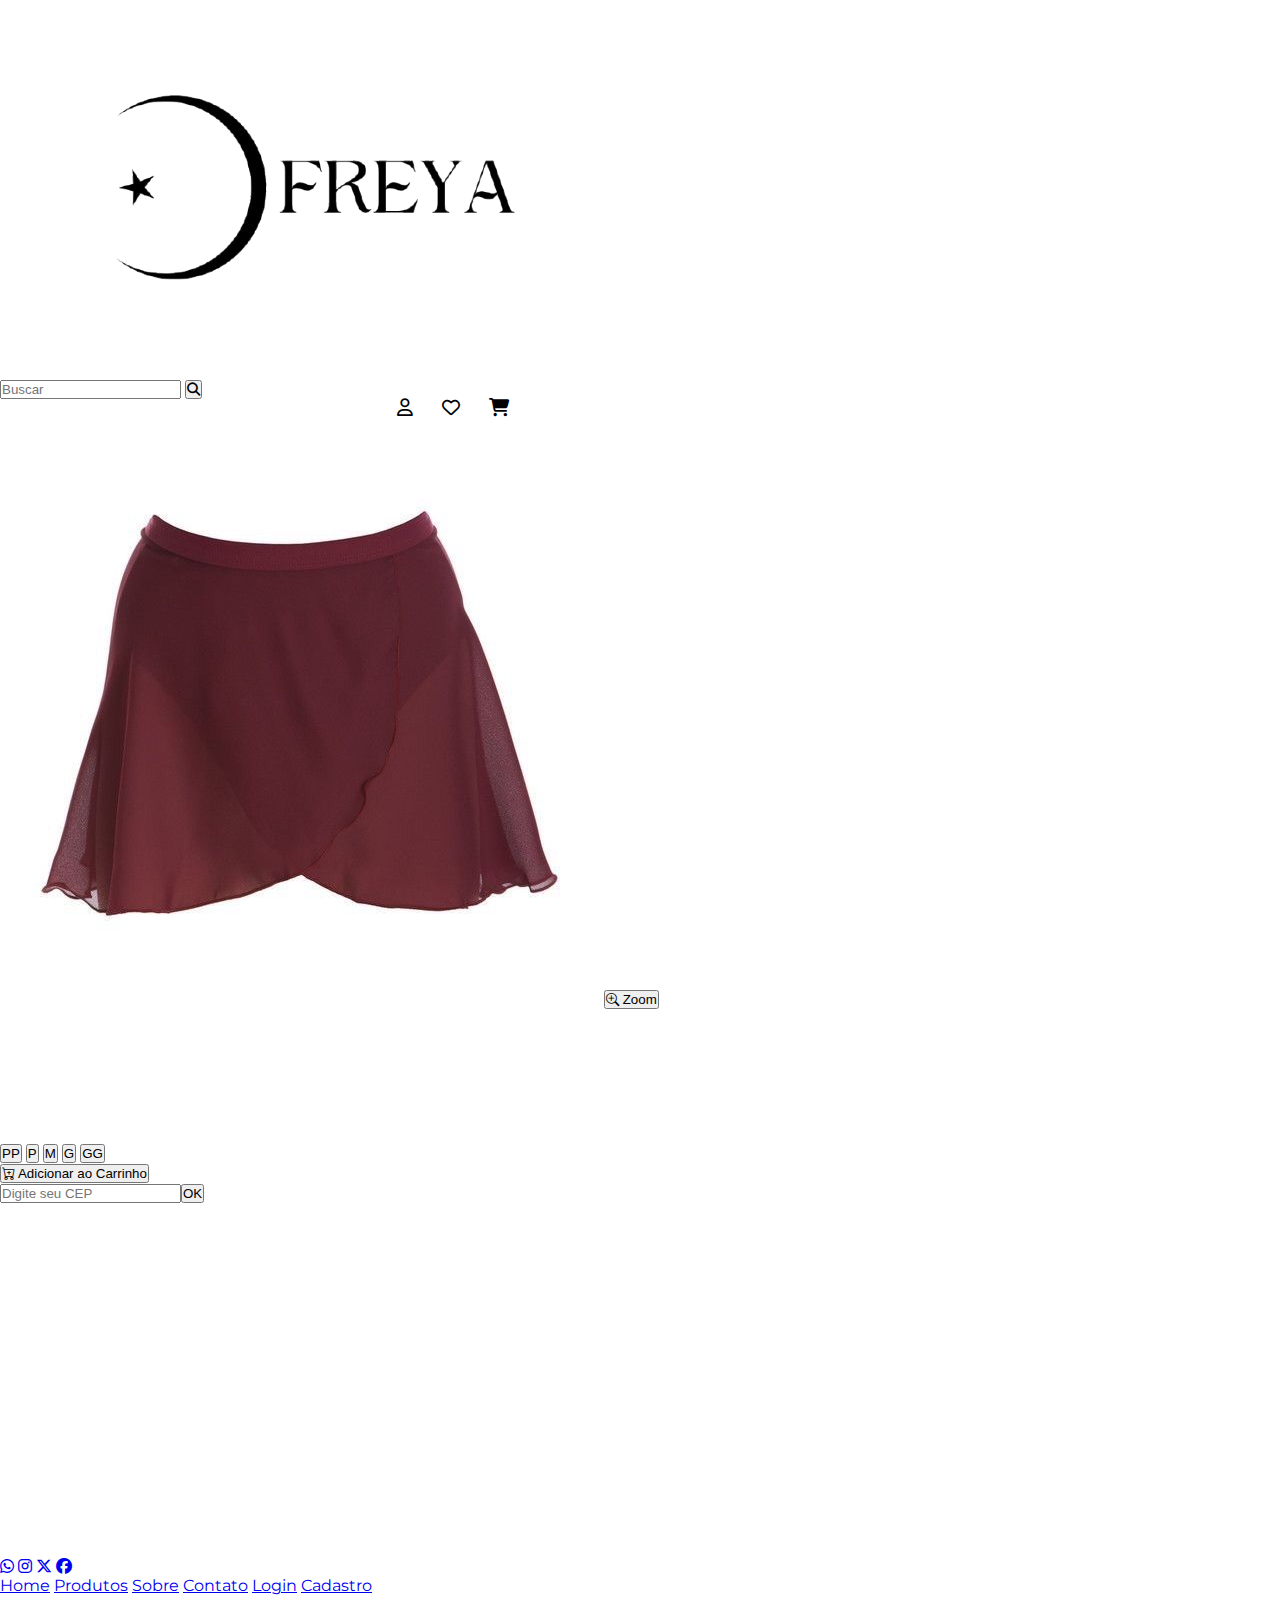
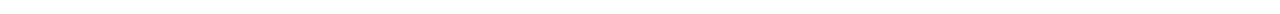
<file: site_integrador/produto3_exemplo.html>
<!DOCTYPE html>
<html lang="pt-br">

<head>
    <meta charset="UTF-8">
    <meta name="viewport" content="wclassth=device-wclassth, initial-scale=1.0">
    <title>Saia de Ballet</title>
    <link rel="stylesheet" href="style.css" />
    <link rel="shortcut icon" type="image/png" href="./img/logofreya_freya_preto.png">
    <link rel="stylesheet" href="https://cdn.jsdelivr.net/npm/bootstrap-icons@1.11.3/font/bootstrap-icons.min.css">
    <link rel="stylesheet" href="https://cdnjs.cloudflare.com/ajax/libs/font-awesome/6.5.0/css/all.min.css" />
</head>

<body>
      <header class="navbar-produtos">
        <div class="conteiner">
            <div class="logotipo">
                <img src="./img/logofreya_freya_preto.png" />
            </div>
            <div class="search">
                <input type="text" placeholder="Buscar" />
                <button><i class="fas fa-search"></i></button>
            </div>
            <nav class="menu">
                <a href="produtos.html">Produtos</a>
                <a href="sobre.html">Sobre</a>
                <a href="contato.html">Contato</a>
                <a href="contato.html">Contato</a>
                <a href="login.html"><i class="fa-regular fa-user" style="color: #000000;"></i></a>
                <a href="favoritos.html"><i class="fa-regular fa-heart" style="color: #000000;"></i></a>
                <a href="carrinho.html"><i class="fa-solid fa-cart-shopping" style="color: #000000;"></i></a>
            </nav>
        </div>
    </header>

    <!--Página do Produto-->

    <main class="detalhes-produto">
        <section class="conteiner-produto">

            <div class="img-produto">
                <img src="./img/saia_produtos.jpg" alt="collant ballet">
                <button class="btn-zoom"><i class="bi bi-zoom-in"></i> Zoom</button>
            </div>

            <div class="info-produto">
                <h1>Saia para Ballet na Cor Vinho</h1>
                <p class="entrega"> Entregue por Freya Dance</p>
                <div class="separacao-rosa"></div>
                <div class="preco">
                    <strong>R$69,90</strong>
                </div>
            </div>

            <p class="texto-cor">Cor: Vinho</p>
            <div class="bolinha-cor"></div>

            <div class="tamanhos">
                <p>Tamanho:</p>
                <br>
                <button>PP</button>
                <button>P</button>
                <button>M</button>
                <button>G</button>
                <button>GG</button>
            </div>
            
            <button class="adicionar-carrinho">
                <i class="bi bi-cart-plus"></i> Adicionar ao Carrinho
            </button>

            <div class="frete">
                <input type="text" placeholder="Digite seu CEP"><button class="btn-frete">OK</button>
                
            </div>
            
        </section>

        <section class="descricao">
            <div class="separacao-rosa-descricao"></div>
            <h3>Descrição</h3>
            <p>Peça que une leveza, liberdade de movimento e elegância
                </p>
            <p>Modelo que valoriza a silhueta com caimento perfeito
                </p>
            <p>Ideal para aulas e apresentações
            </p>
            <h3>Especificações</h3>
            <p>Cores disponíveis: Vinho e preto</p>
            <p>Tecido: Chiffon leve e resistente</p>
            <p>Modelagem: Transpassada</p>
            <p>Indicado para: Ballet, Jazz, Dança Contemporânea, ensaios e aulas</p>
        </section>

        <div class="avaliacoes">
            <h3>Avaliações</h3>

            <div class="comentarios">
                <div class="comentario">
                    <div class="nota">
                    <p><strong>5,0 <i class="bi bi-star-fill"></i><i class="bi bi-star-fill"></i><i class="bi bi-star-fill"></i><i class="bi bi-star-fill"></i><i class="bi bi-star-fill"></i></div>
                    </strong></p>
                    <p class="titulo-comentarios">Comentários</p>
                    <p><strong>Lady Gaga</strong> - Produto incrível, recomendo.</p>
                </div>

                <div class="comentario">
                    <p><strong>Jungkook do BTS</strong> - Muito bom, ótimo material!</p>
                </div>
            </div>
        </div>
    </main>

    <footer class="rodape">
        <div class="rodape-conteudo">

            <div class="rodape-info">
                <p>Rua Pastor Cícero Canuto de Lima, 71 <br> São Bernardo
                    - Campinas, SP</p>
                <p>3772-1840</p>
                <div class="redes-sociais">
                    <p>Redes Sociais</p>
                    <div class="icones">
                        <a href="https://web.whatsapp.com/"><i class="fab fa-whatsapp"></i></a>
                        <a href="https://www.instagram.com/"><i class="fab fa-instagram"></i></a>
                        <a href="https://x.com/"><i class="fab fa-x-twitter"></i></a>
                        <a href="https://www.facebook.com/?locale=pt_BR"><i class="fab fa-facebook"></i></a>
                    </div>
                </div>
            </div>

            <div class="rodape-menu">
                <a href="index.html">Home</a>
                <a href="produtos.html">Produtos</a>
                <a href="sobre.html">Sobre</a>
                <a href="contato.html">Contato</a>
                <a href="login.html">Login</a>
                <a href="cadastro.html">Cadastro</a>
            </div>
        </div>
        <div class="rodape-direitos">
            <p>&copy SENAI Roberto Mange 2025 - Todos os direitos reservados.</p>
        </div>
    </footer>
</body>

</html>
</file>
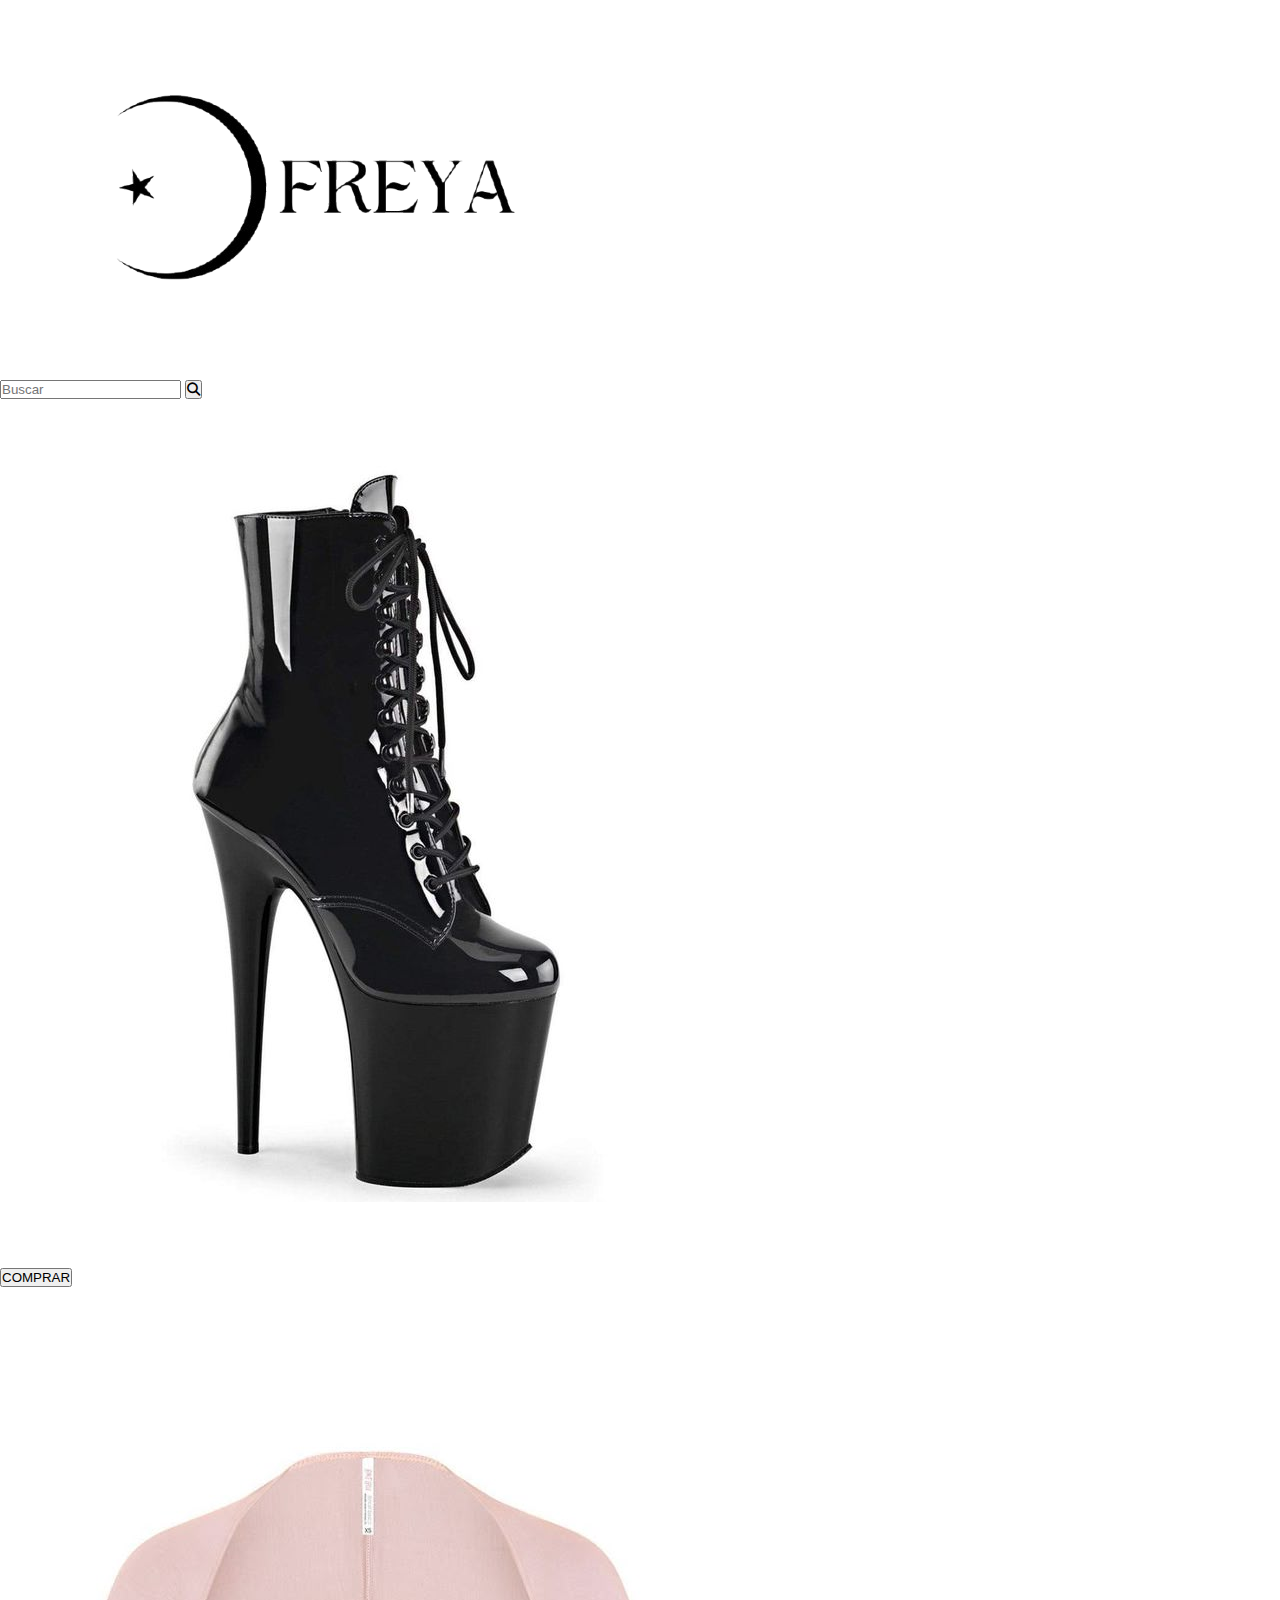
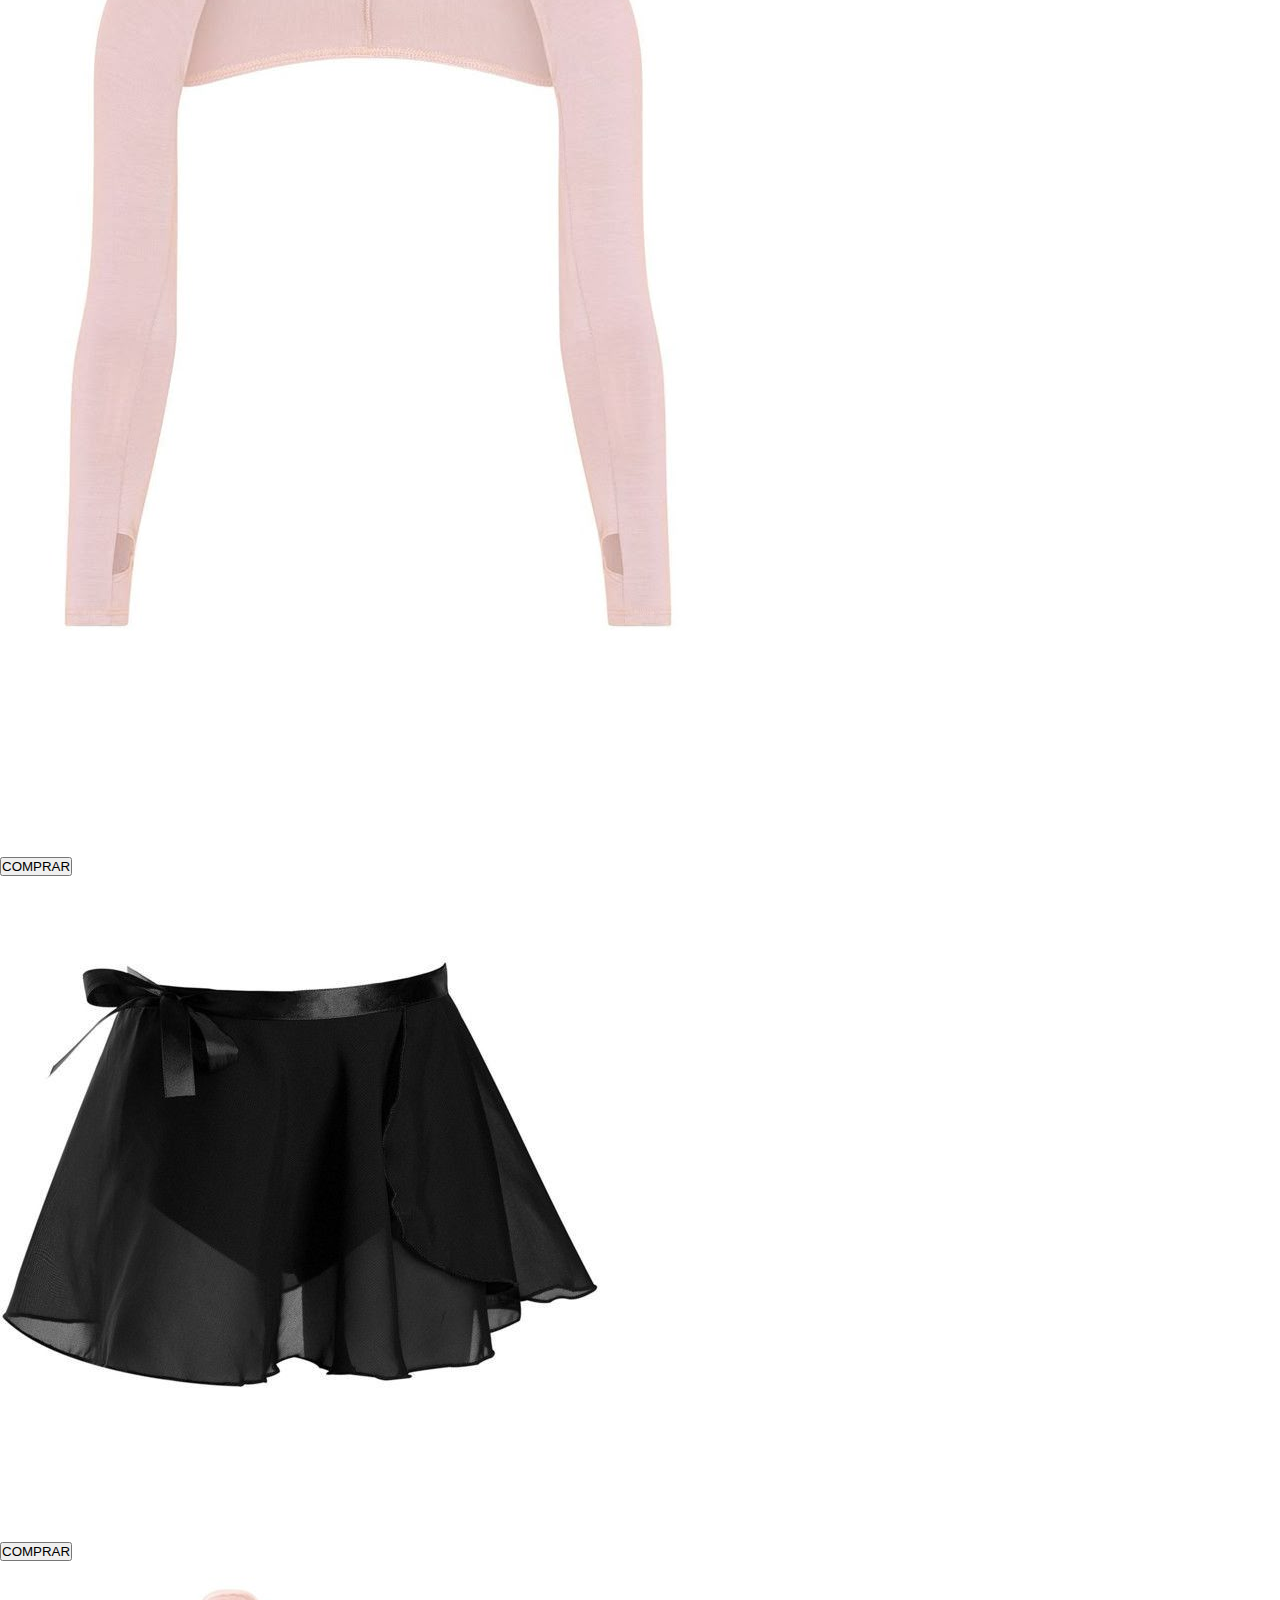
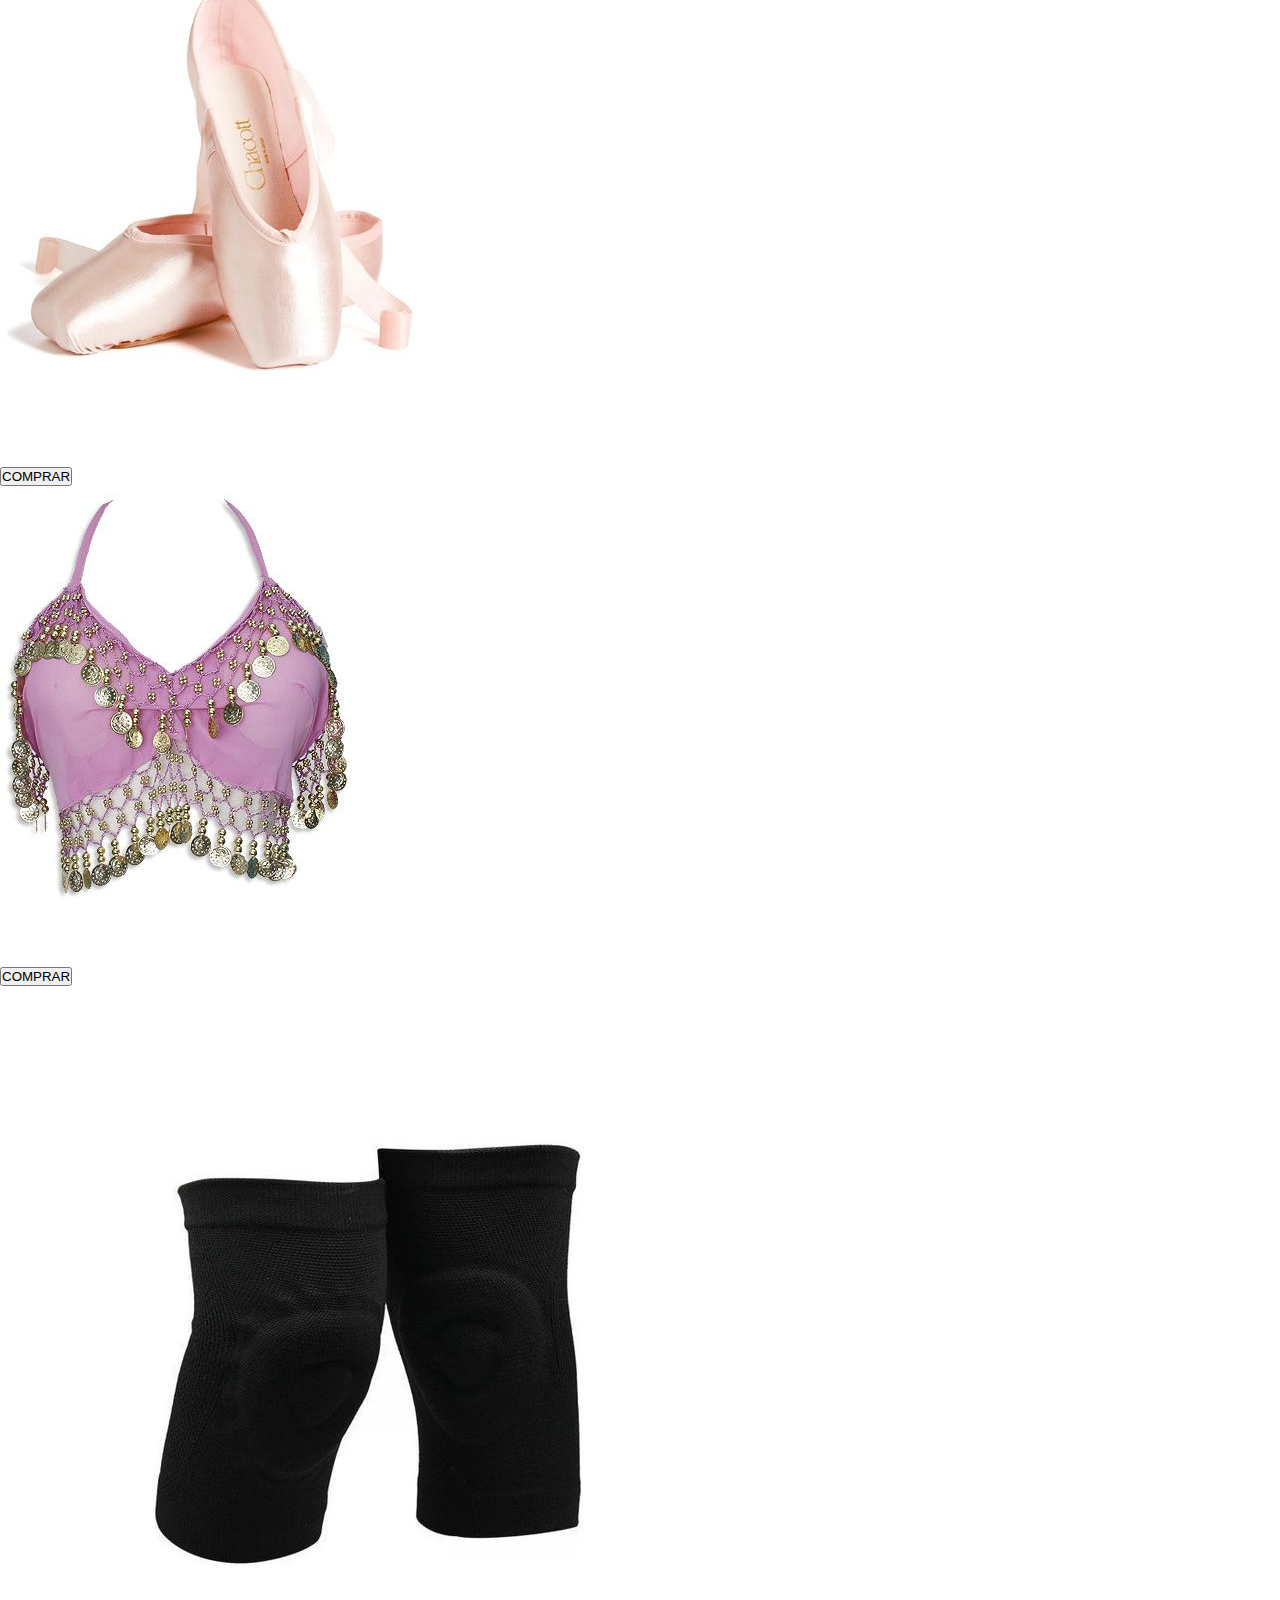
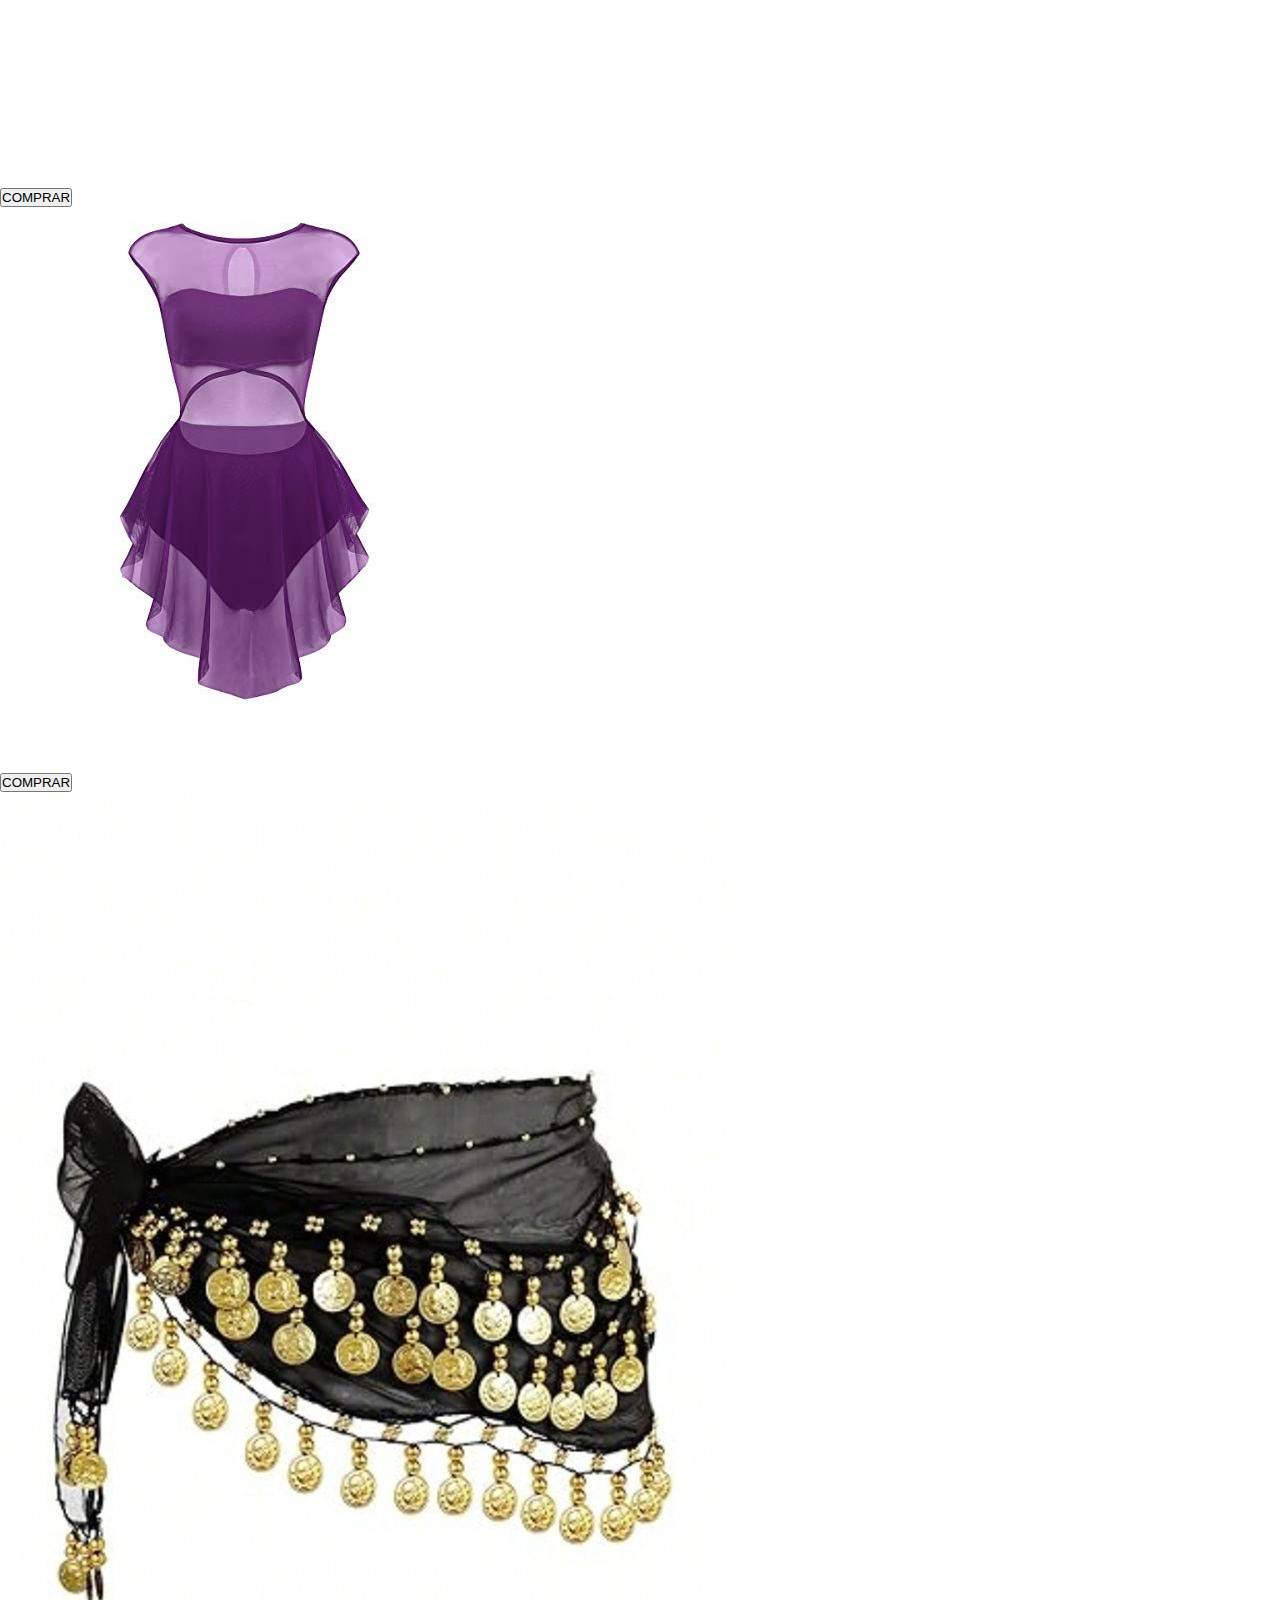
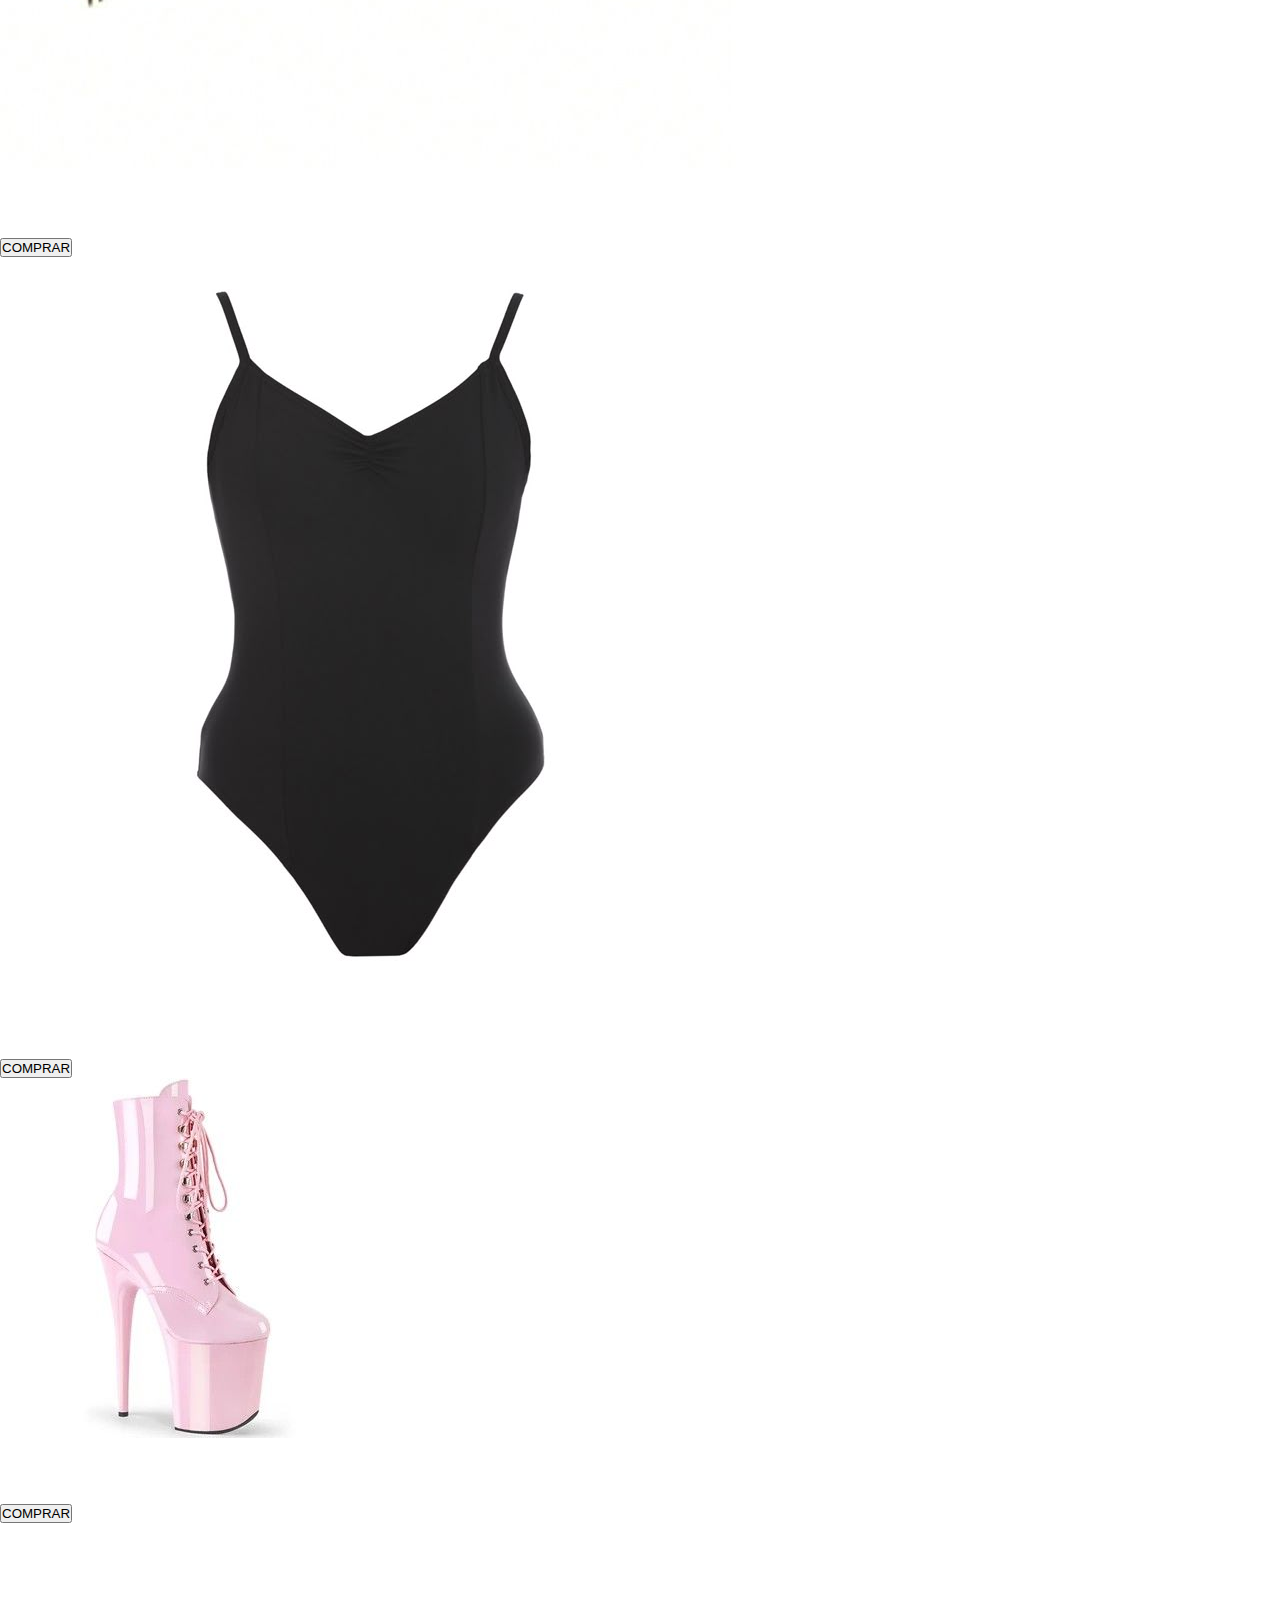
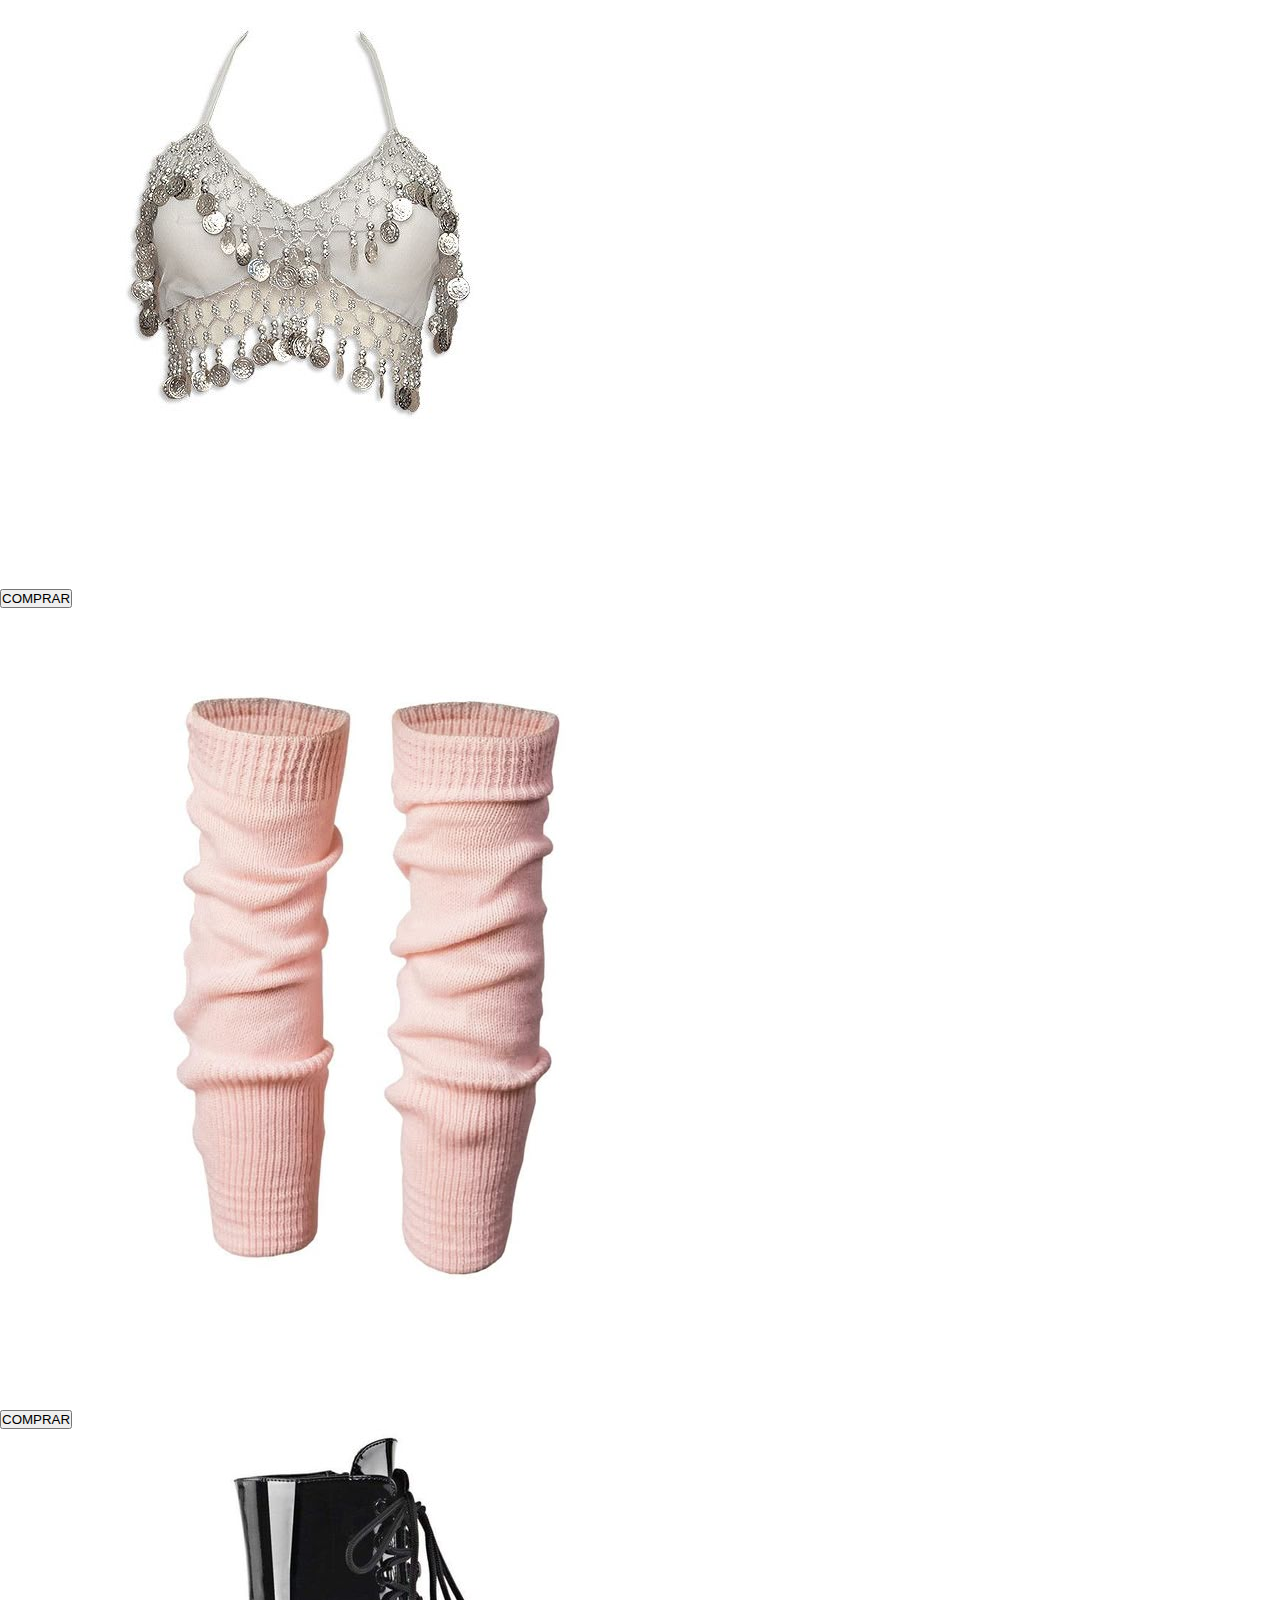
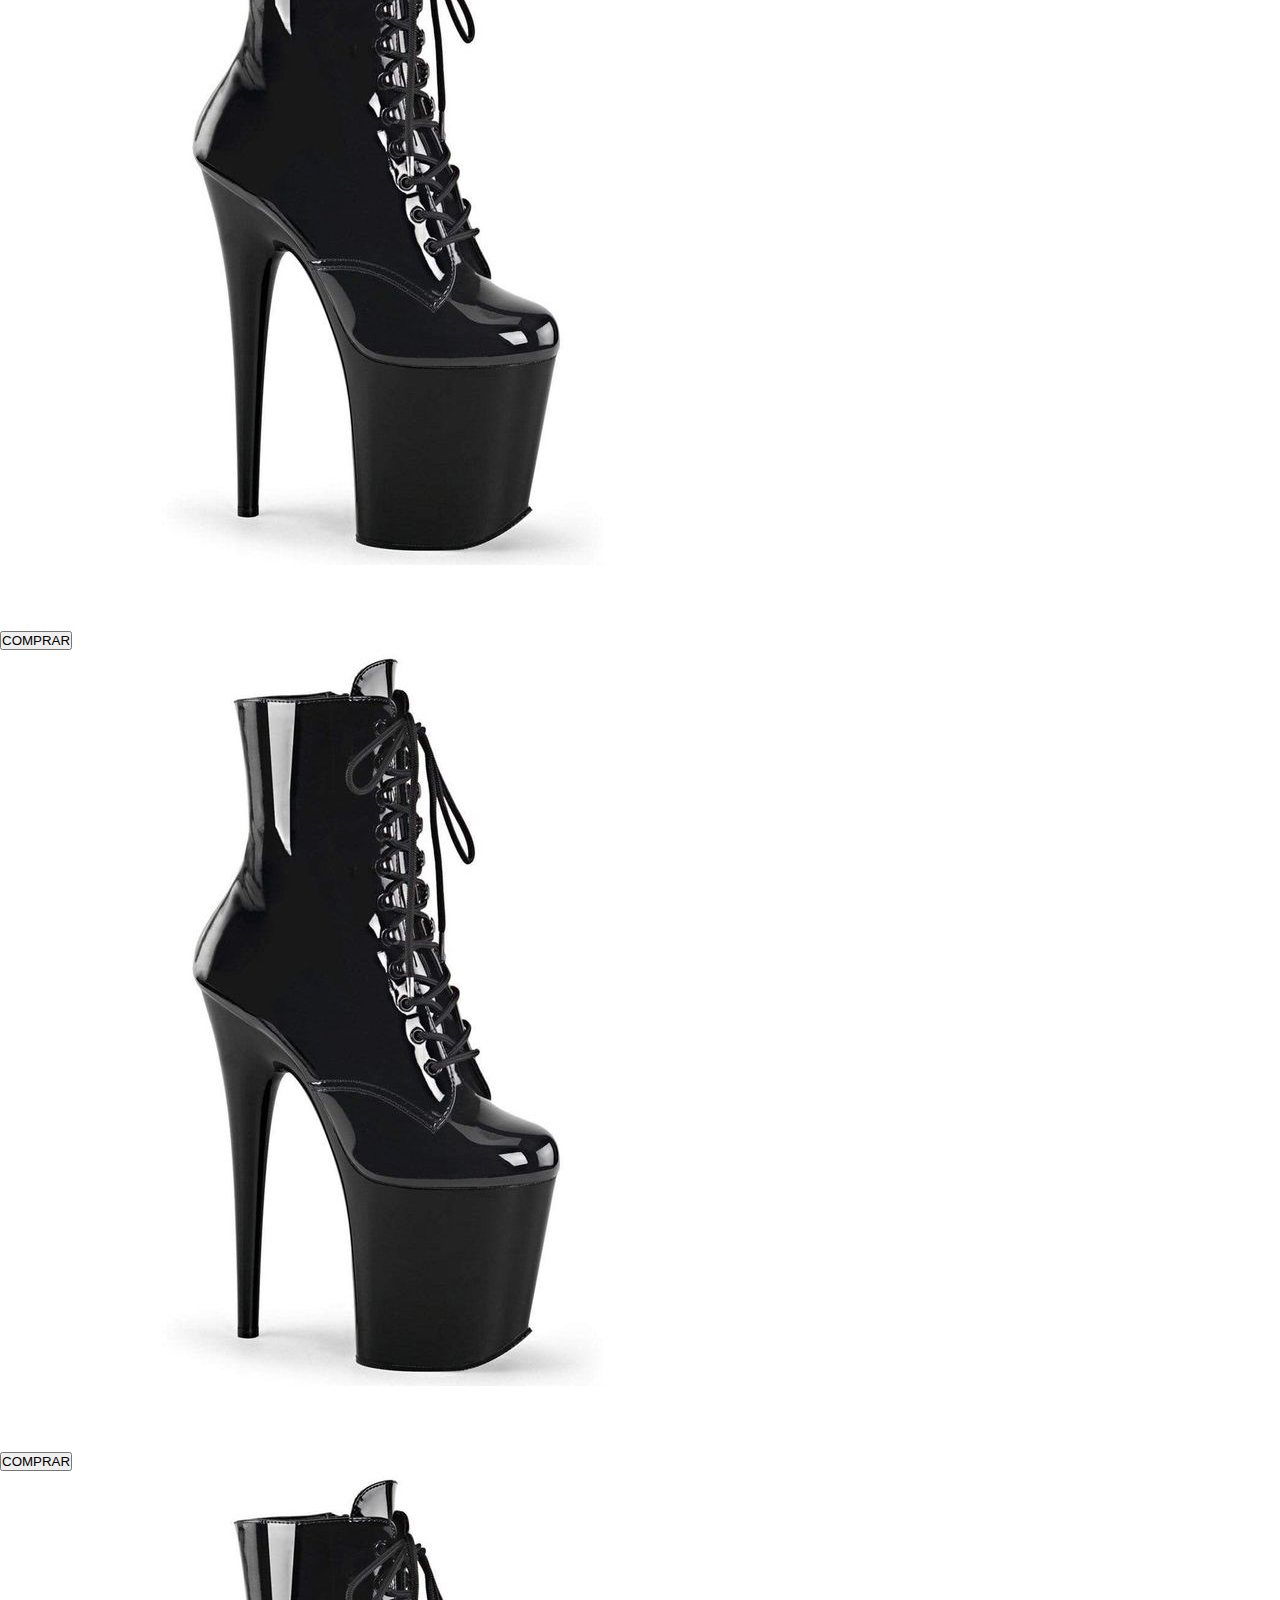
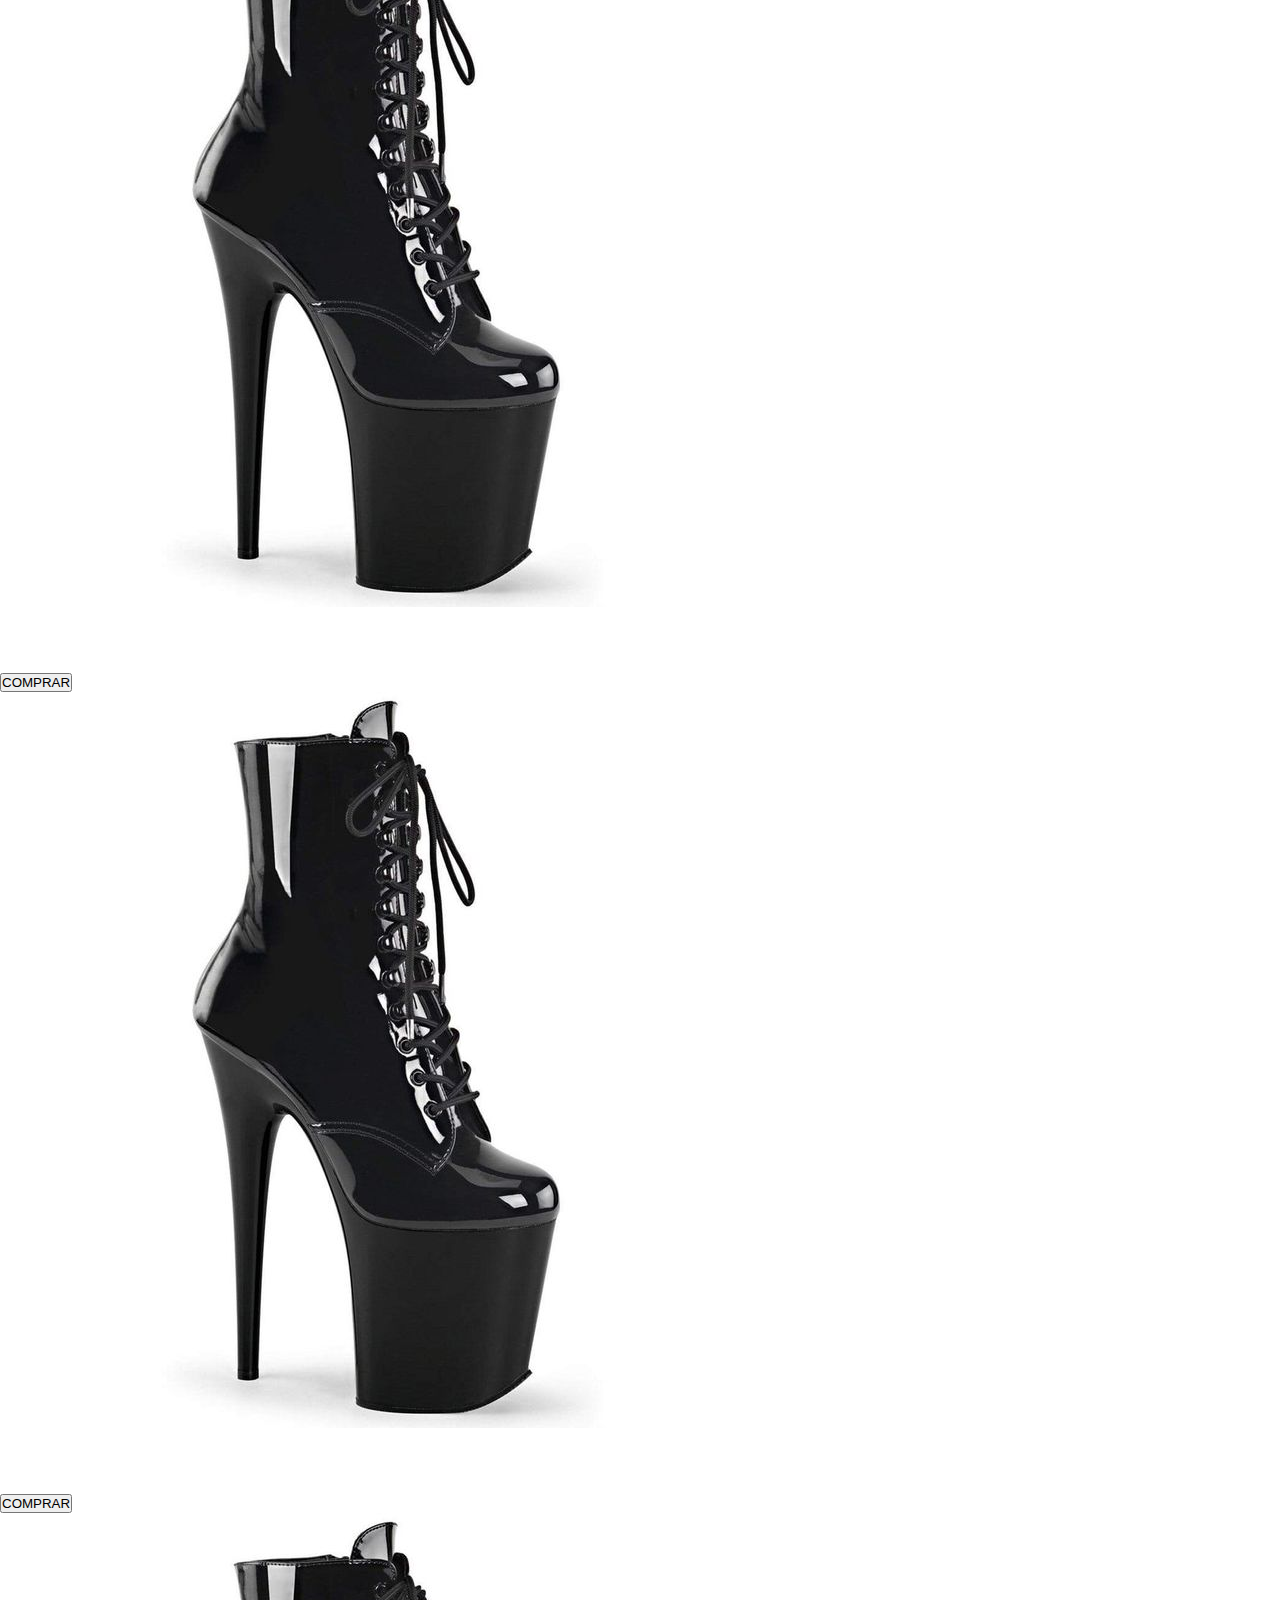
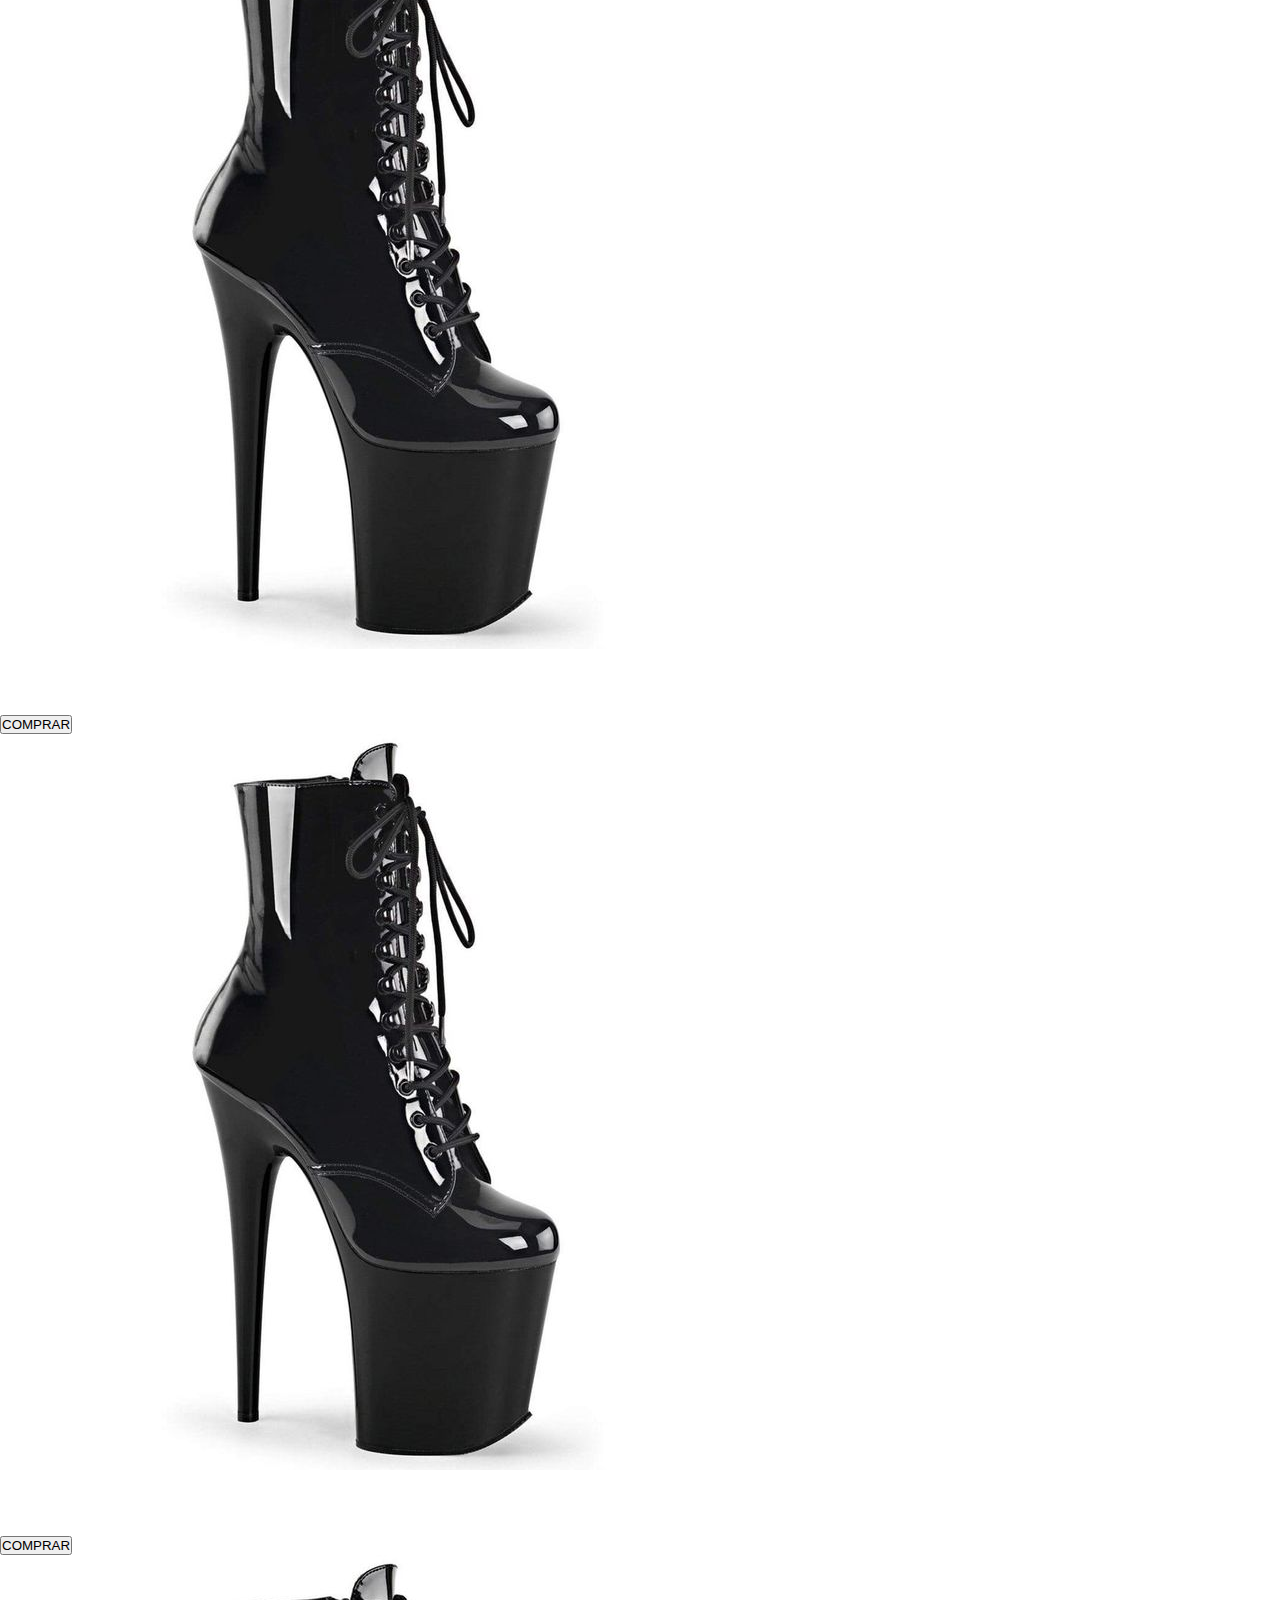
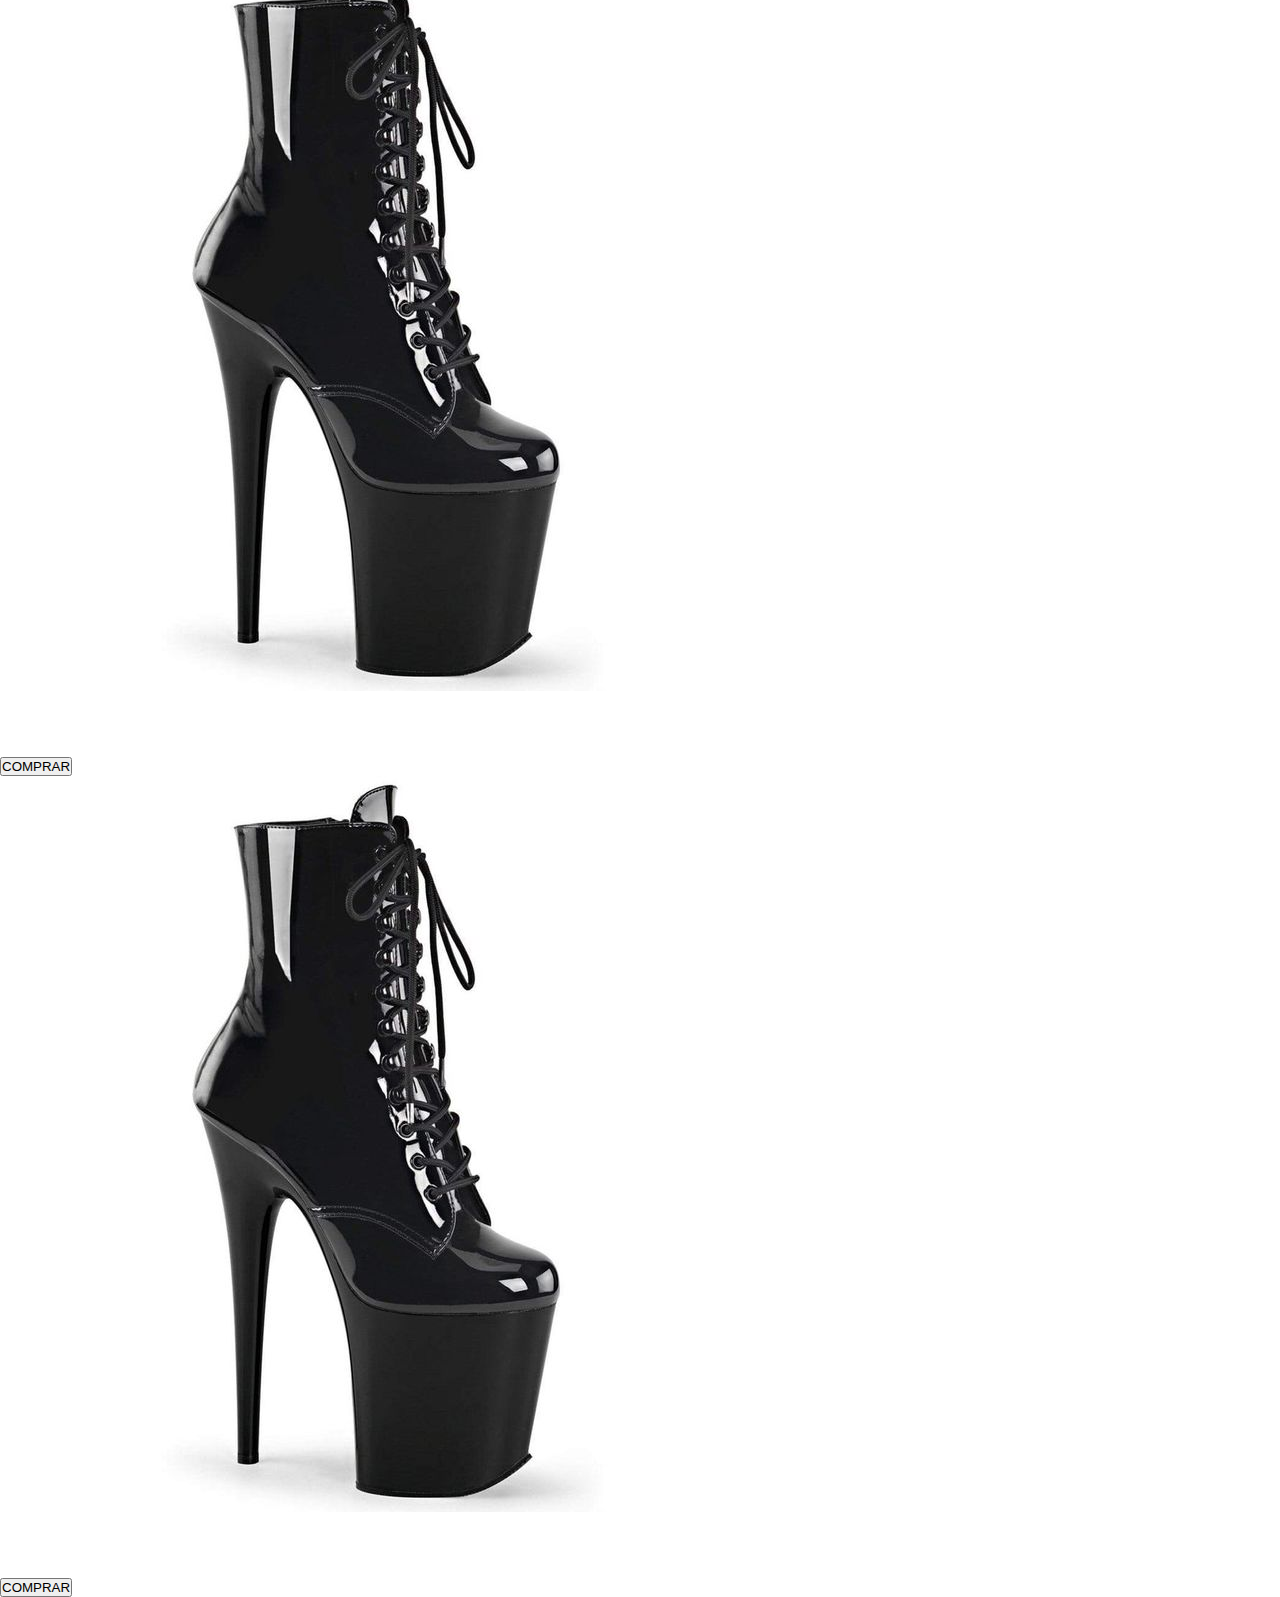
<file: site_integrador/produtos.html>
<!DOCTYPE html>
<html lang="pt-br">

<head>
    <meta charset="UTF-8">
    <meta name="viewport" content="width=device-width, initial-scale=1.0">
    <title>Produtos</title>
    <link rel="stylesheet" href="style.css" />
    <link rel="stylesheet" href="https://cdnjs.cloudflare.com/ajax/libs/font-awesome/6.5.0/css/all.min.css" />
</head>

<body>
    <header class="navbar">
        <div class="conteiner">
            <div class="logotipo">
                <img src="./img/logofreya_freya_preto.png" />
            </div>
            <div class="search">
                <input type="text" placeholder="Buscar" />
                <button><i class="fas fa-search"></i></button>
            </div>
            <nav class="menu">
                <a href="#">Produtos</a>
                <a href="#">Sobre</a>
                <a href="#">Contato</a>
                <i class="fa-regular fa-user"></i>
                <i class="fa-regular fa-heart"></i>
                <i class="fa-regular fa-cart-shopping"></i>
            </nav>
        </div>
    </header>

    <main>
        <section class="pagina-produtos">
            <h2>TODOS OS PRODUTOS</h2>
            <div class="linha-rosa"></div>
            <p>20 itens</p>

            <div id="produtos">
            <div id="produto">
                <img src="./img/salto1_produtos.jpg" alt="Salto de Pole Dance">
                <h3>Salto de Pole</h3>
                <p>R$169,90</p>
                <div class="avaliacao">icone</div>
                <button class="comprar" type="submit">COMPRAR</button>
            </div>

            <div id="produtos">
            <div id="produto">
                <img src="./img/blusa-ballet.jpg" alt="Blusa de manga comprida para dança">
                <h3>Blusa Collant</h3>
                <p>R$99,90</p>
                <div class="avaliacao">icone</div>
                <button class="comprar" type="submit">COMPRAR</button>
            </div>

            <div id="produtos">
            <div id="produto">
                <img src="./img/saia-ballet.jpg" alt="Saia para Ballet">
                <h3>Saia para Ballet</h3>
                <p>R$69,90</p>
                <div class="avaliacao">icone</div>
                <button class="comprar" type="submit">COMPRAR</button>
            </div>

            <div id="produtos">
            <div id="produto">
                <img src="./img/sapatilha-ballet.jpg" alt="Sapatilha de ponta">
                <h3>Sapatilha - Ponta</h3>
                <p>R$399,90</p>
                <div class="avaliacao">icone</div>
                <button class="comprar" type="submit">COMPRAR</button>
            </div>

            <div id="produtos">
            <div id="produto">
                <img src="./img/top-belly-dance.jpg" alt="Top para Belly Dance">
                <h3>Top Belly Dance</h3>
                <p>R$209,99</p>
                <div class="avaliacao">icone</div>
                <button class="comprar" type="submit">COMPRAR</button>
            </div>
        </section>
    </main>

    <main>
        <section class="pagina-produtos">
            <div id="produtos">
            <div id="produto">
                <img src="./img/joelheira.jpg" alt="Joelheira para treino">
                <h3>Joelheira</h3>
                <p>R$55,90</p>
                <div class="avaliacao">icone</div>
                <button class="comprar" type="submit">COMPRAR</button>
            </div>

            <div id="produtos">
            <div id="produto">
                <img src="./img/conjunto.jpg" alt="Conjunto de roupa">
                <h3>Conjunto - Dança</h3>
                <p>R$159,90</p>
                <div class="avaliacao">icone</div>
                <button class="comprar" type="submit">COMPRAR</button>
            </div>

            <div id="produtos">
            <div id="produto">
                <img src="./img/saia-belly-dance.jpg" alt="Saia de dança do ventre">
                <h3>Saia Belly Dance</h3>
                <p>R$179,90</p>
                <div class="avaliacao">icone</div>
                <button class="comprar" type="submit">COMPRAR</button>
            </div>

            <div id="produtos">
            <div id="produto">
                <img src="./img/collant_produtos.jpg" alt="Collant de dança">
                <h3>Collant - Ballet</h3>
                <p>R$169,90</p>
                <div class="avaliacao">icone</div>
                <button class="comprar" type="submit">COMPRAR</button>
            </div>

            
            <div id="produtos">
            <div id="produto">
                <img src="./img/salto-rosa.jpg" alt="Salto de Pole Dance rosa">
                <h3>Salto de Pole</h3>
                <p>R$189,90</p>
                <div class="avaliacao">icone</div>
                <button class="comprar" type="submit">COMPRAR</button>
            </div>
        </section>
    </main>

    <main>
        <section class="pagina-produtos">
            <div id="produtos">
            <div id="produto">
                <img src="./img/top-belly.jpg" alt="Top de dança do ventre">
                <h3>Top Belly</h3>
                <p>R$145,90</p>
                <div class="avaliacao">icone</div>
                <button class="comprar" type="submit">COMPRAR</button>
            </div>

            <div id="produtos">
            <div id="produto">
                <img src="./img/meia-ballet.jpg" alt="Meia rosa de balé">
                <h3>Meia</h3>
                <p>R$59,90</p>
                <div class="avaliacao">icone</div>
                <button class="comprar" type="submit">COMPRAR</button>
            </div>

            <div id="produtos">
            <div id="produto">
                <img src="./img/salto1_produtos.jpg" alt="Salto de Pole Dance">
                <h3>Salto - Pole Dance</h3>
                <p>R$169,90</p>
                <div class="avaliacao">icone</div>
                <button class="comprar" type="submit">COMPRAR</button>
            </div>

            <div id="produtos">
            <div id="produto">
                <img src="./img/salto1_produtos.jpg" alt="Salto de Pole Dance">
                <h3>Salto - Pole Dance</h3>
                <p>R$169,90</p>
                <div class="avaliacao">icone</div>
                <button class="comprar" type="submit">COMPRAR</button>
            </div>

            <div id="produtos">
            <div id="produto">
                <img src="./img/salto1_produtos.jpg" alt="Salto de Pole Dance">
                <h3>Salto - Pole Dance</h3>
                <p>R$169,90</p>
                <div class="avaliacao">icone</div>
                <button class="comprar" type="submit">COMPRAR</button>
            </div>
        </section>
    </main>

    <main>
        <section class="pagina-produtos">

            <div id="produtos">
            <div id="produto">
                <img src="./img/salto1_produtos.jpg" alt="Salto de Pole Dance">
                <h3>Salto - Pole Dance</h3>
                <p>R$169,90</p>
                <div class="avaliacao">icone</div>
                <button class="comprar" type="submit">COMPRAR</button>
            </div>

            <div id="produtos">
            <div id="produto">
                <img src="./img/salto1_produtos.jpg" alt="Salto de Pole Dance">
                <h3>Salto - Pole Dance</h3>
                <p>R$169,90</p>
                <div class="avaliacao">icone</div>
                <button class="comprar" type="submit">COMPRAR</button>
            </div>

            <div id="produtos">
            <div id="produto">
                <img src="./img/salto1_produtos.jpg" alt="Salto de Pole Dance">
                <h3>Salto - Pole Dance</h3>
                <p>R$169,90</p>
                <div class="avaliacao">icone</div>
                <button class="comprar" type="submit">COMPRAR</button>
            </div>

            <div id="produtos">
            <div id="produto">
                <img src="./img/salto1_produtos.jpg" alt="Salto de Pole Dance">
                <h3>Salto - Pole Dance</h3>
                <p>R$169,90</p>
                <div class="avaliacao">icone</div>
                <button class="comprar" type="submit">COMPRAR</button>
            </div>

            <div id="produtos">
            <div id="produto">
                <img src="./img/salto1_produtos.jpg" alt="Salto de Pole Dance">
                <h3>Salto - Pole Dance</h3>
                <p>R$169,90</p>
                <div class="avaliacao">icone</div>
                <button class="comprar" type="submit">COMPRAR</button>
            </div>
        </section>
    </main>

    <footer class="rodape">
        <div class="rodape-conteudo">
        </div>
    </footer>
</body>
</html>
</file>
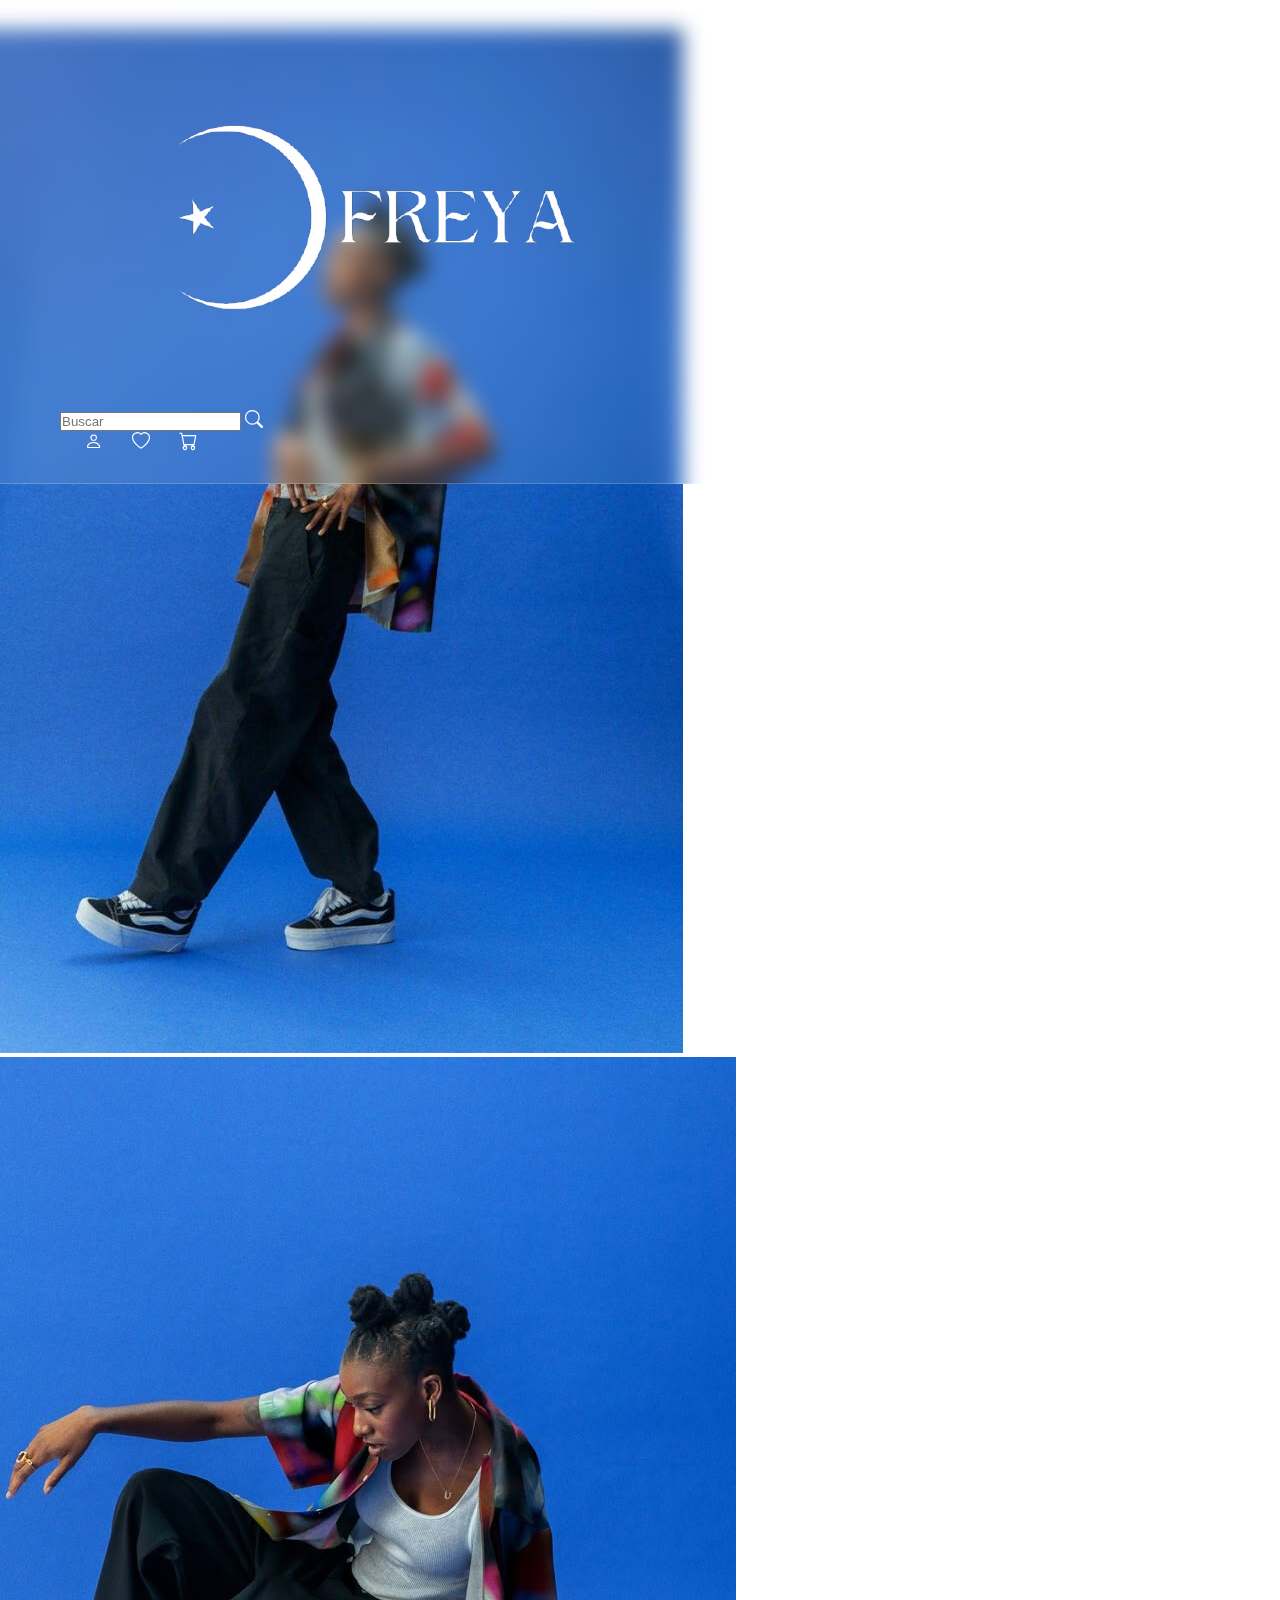
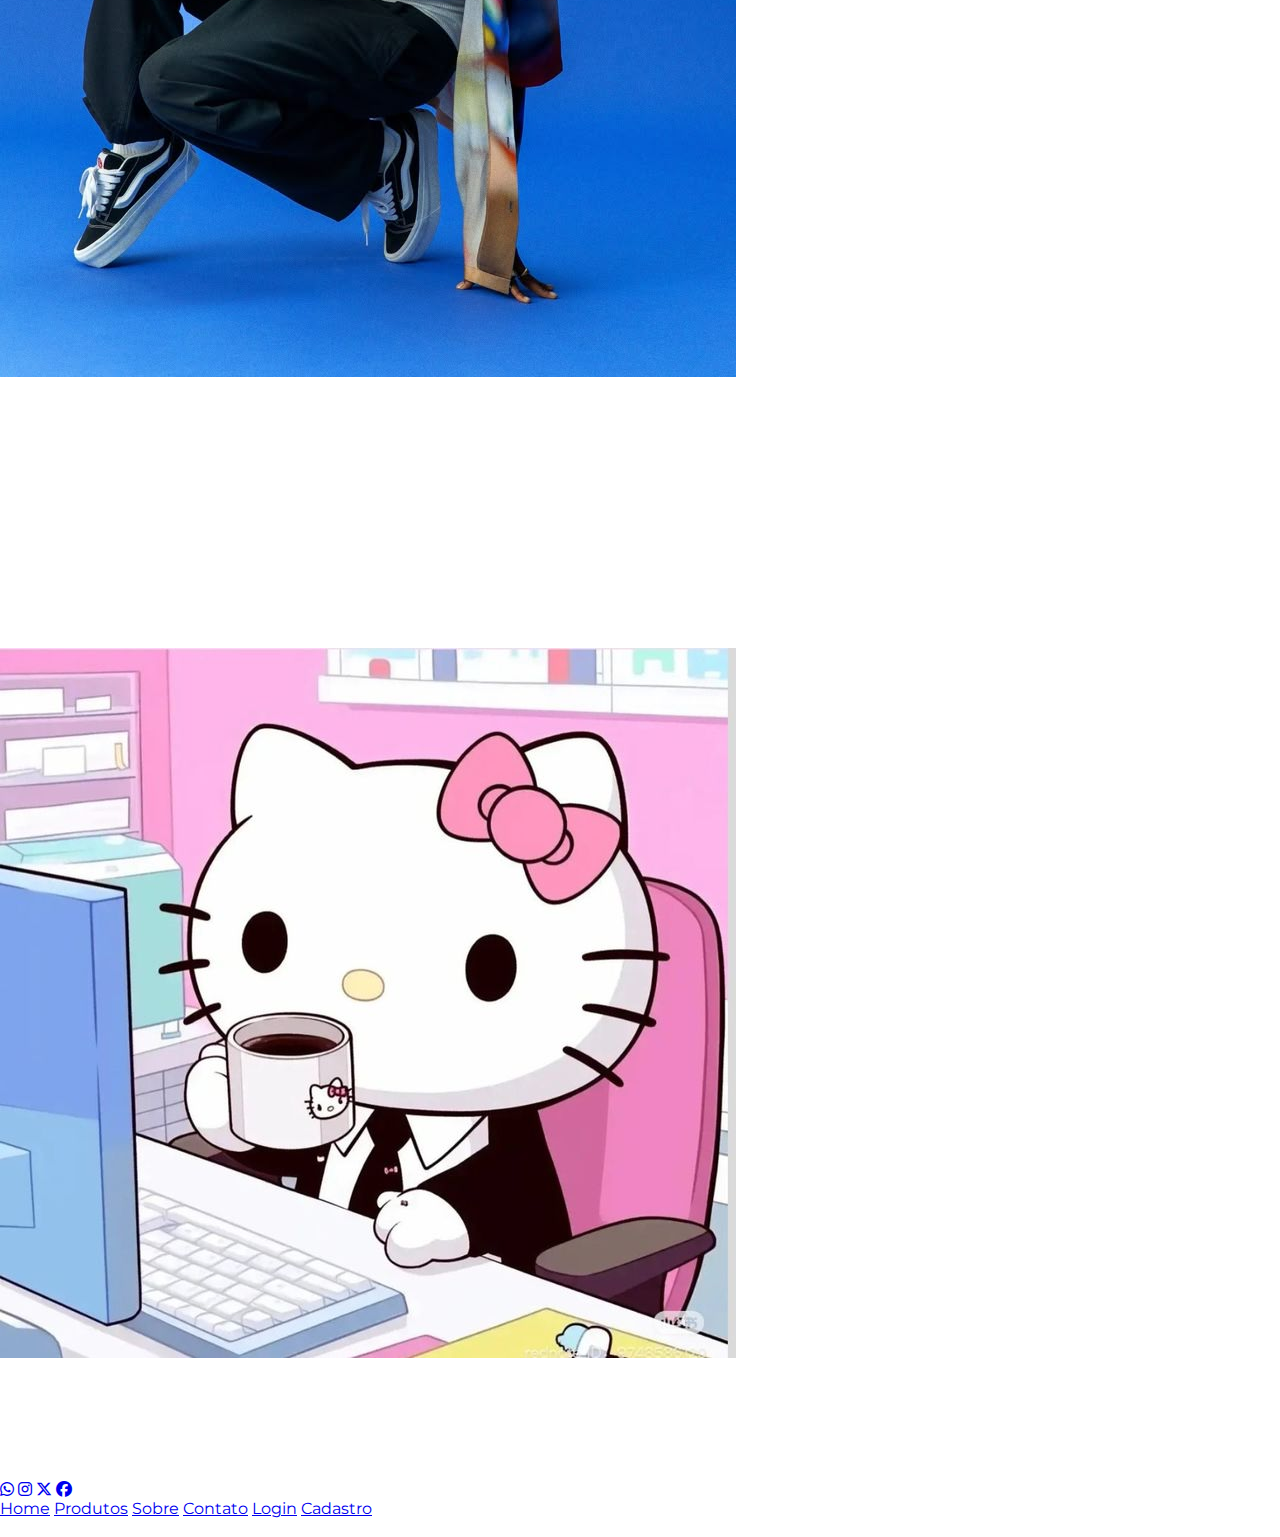
<file: site_integrador/sobre.html>
<!DOCTYPE html>
<html lang="pt-br">

<head>
    <meta charset="UTF-8" />
    <meta name="viewport" content="width=device-width, initial-scale=1.0" />
    <title>Sobre a Freya</title>
    <link rel="shortcut icon" type="image/png" href="./img/logofreya_freya_preto.png">
    <link rel="stylesheet" href="https://cdn.jsdelivr.net/npm/bootstrap-icons@1.11.3/font/bootstrap-icons.min.css">
    <link rel="stylesheet" href="https://cdnjs.cloudflare.com/ajax/libs/font-awesome/6.5.0/css/all.min.css" />
    <link rel="stylesheet" href="style.css" />
</head>

<body>
    <header class="header">
        <nav class="menu">
            <img src="./img/logotipo_freya_branco.png" />
            <a href="produtos.html">Produtos</a>
            <a href="contato.html">Contato</a>

            <div class="search">
                <input type="text" placeholder="Buscar" />
                <i class="bi bi-search"></i>
            </div>

            <a href="login.html"><i class="bi bi-person"></i></a>
            <a href="favoritos.html"><i class="bi bi-heart"></i></a>
            <a href="carrinho.html"><i class="bi bi-cart"></i></a>
        </nav>
    </header>
    <section class="banner-sobre">
        </div>
    </section>

    <section class="pagina-sobre-nos">
        <h2>SOBRE NÓS</h2>
        <div class="linha-rosa"></div>
    </section>

    <section class="sobre">
        <div class="conteudo">

            <div class="imagens">
                <img class="img-baixo" src="./img/dance1_model.jpg" alt="dançarina agachada" />
                <img class="img-cima" src="./img/dance_model.jpg" alt="dançarina em pé" />
            </div>

            <div class="texto">
                <p>A Freya foi criada para trazer uma nova perspectiva sobre estilo, autenticidade e
                    arte. Com o nome inspirado na deusa nórdica, Freya tem como objetivo trazer poder
                    as mulheres através da dança.
                </p>
            </div>
        </div>
    </section>

    <section class="missao-visao-valores">
        <h2>NOSSOS VALORES</h2>
        <div class="linha-rosa"></div>


    </section>

    <section class="paragrafo">
        <p>
            Como missão, oferecemos produtos de qualidade, conforto e elegância para
            dançarinos, valorizando a arte da dança e promovendo bem-estar, autoestima e
            performance.
        </p>

        <p>
            Como visão, sermos referência nacional no mercado da moda e acessórios para
            dança, reconhecida por sua excelência no atendimento, sua curadoria dos
            produtos e pelo impacto positivo no universo da dança.
        </p>

        <p>
            Paixão pela dança: tudo o que fazemos é inspirado pelo amor à dança
        <p>
            Qualidade e conforto: produtos pensados na beleza, bem-estar e performance
        </p>

        <p>
            Respeito e inclusão: valorizamos todos os corpos, estilos e expressões artísticas
        </p>

        <p>
            Compromisso com o cliente: atendimento humano e transparente
        </p>

        <p>
            Sustentabilidade: incentivamos escolhas conscientes e responsáveis
        </p>
    </section>

    <section class="missao-visao-valores">
        <h2>FUNDADORA</h2>
        <div class="linha-rosa"></div>

        <img class="img-fundador" src="./img/hello-kitty-office.jpg" alt="hello kitty em um computador" />

        <h3>Sabrina Teixeira de Araújo</h3>
        <p>Aluna de DS do SENAI Roberto Mange</p>

    </section>

    <footer class="rodape">
        <div class="rodape-conteudo">

            <div class="rodape-info">
                <p><i class="bi bi-geo-alt"></i> Rua Pastor Cícero Canuto de Lima, 71 <br> São Bernardo
                    - Campinas, SP</p>
                <p><i class="bi bi-telephone"></i> 3772-1840</p>
                <div class="redes-sociais">
                    <p>Redes Sociais</p>
                    <div class="icones">
                        <a href="https://web.whatsapp.com/"><i class="fab fa-whatsapp"></i></a>
                        <a href="https://www.instagram.com/"><i class="fab fa-instagram"></i></a>
                        <a href="https://x.com/"><i class="fab fa-x-twitter"></i></a>
                        <a href="https://www.facebook.com/?locale=pt_BR"><i class="fab fa-facebook"></i></a>
                    </div>
                </div>
            </div>

            <div class="rodape-menu">
                <a href="index.html">Home</a>
                <a href="produtos.html">Produtos</a>
                <a href="sobre.html">Sobre</a>
                <a href="contato.html">Contato</a>
                <a href="login.html">Login</a>
                <a href="cadastro.html">Cadastro</a>
            </div>
        </div>
        <div class="rodape-direitos">
            <p>&copy SENAI Roberto Mange 2025 - Todos os direitos reservados.</p>
        </div>
    </footer>

</body>

</html>
</file>
<file: adm_integrador/style.css>
@import url('https://fonts.googleapis.com/css2?family=Montserrat:wght@400;700&display=swap');

/* Home admin */
* {
    margin: 0;
    padding: 0;
    box-sizing: border-box;
}

body {
    font-family: 'Montserrat', sans-serif;
    background-color: #f5f5f5;
}

.container {
    display: flex;
}

.side-bar {
    background: white;
    width: 80px;
    height: 100vh;
    display: flex;
    flex-direction: column;
    align-items: center;
    padding: 20px 0;
    box-shadow: 2px 0 5px rgba(0, 0, 0, 0.1);
    gap: 10px;
}

.side-bar .perfil img {
    width: 50px;
    border-radius: 50%;
}

.side-bar .perfil p {
    font-size: 12px;
    margin-top: 5px;
}

.side-bar nav {
    margin-top: 30px;
    display: flex;
    flex-direction: column;
    gap: 50px;
}

.side-bar nav a {
    color: black;
    font-size: 20px;
    text-decoration: none;
}

main {
    flex: 1;
    display: flex;
    flex-direction: column;
}

.topo {
    background: white;
    padding: 20px;
    display: flex;
    justify-content: flex-start;
    align-items: center;
    box-shadow: 0 2px 5px rgba(0, 0, 0, 0.1);
    gap: 40px;
}


.dashboard {
    background: #0C2E5A;
    color: white;
    padding: 30px;
    flex: 1;
}

.dashboard h3 {
    margin-bottom: 20px;
}

.cards {
    margin-top: 30px;
    display: flex;
    justify-content: center;
    gap: 20px;
    margin-bottom: 30px;
}

.cards {
    background: white;
    color: black;
    padding: 20px;
    border-radius: 10px;
    flex: 1;
}

.card-rosa {
    font-size: 12px;
    width: 300px;
    padding: 10px;
    border-radius: 10px;
    background: #FAA1D4;
}

.card-roxo {
    font-size: 12px;
    width: 200px;
    color: white;
    padding: 10px;
    border-radius: 10px;
    background: #8C52FF;
}

.graficos {
    display: grid;
    grid-template-columns: 2fr 1fr;
    grid-gap: 20px;
    grid-auto-rows: 200px;
}

.graph.large {
    grid-column: span 1;
}

.graph.large img{
    gap: 40px;
    width: auto;
    height: 100%;
}
.graph {
    background: white;
    color: black;
    border-radius: 10px;
    padding: 20px;
}

.graph img {
    margin-left: 28%;
    width: auto;
    height: 100%;
}

/* Página de estoque */

.estoque {
    background: #0c1c3a;
    color: white;
    padding: 30px;
    flex: 1;
}

.estoque h2 {
    margin-bottom: 20px;
}

.tabela-container {
    background: white;
    border-radius: 15px;
    padding: 20px;
    overflow-x: auto;
}

table {
    width: 100%;
    border-collapse: collapse;
}

thead {
    background: #f5f5f5;
}

th,
td {
    padding: 12px 15px;
    text-align: left;
    color: black;
}

th {
    font-weight: 600;
    color: #333;
}

tr {
    border-bottom: 1px solid #ddd;
}

tr.linha-destaque {
    background-color: #e9efff;
}

tr:hover {
    background-color: #f2f2f2;
}

.produto {
    display: flex;
    align-items: center;
    gap: 10px;
}

.bolinha {
    width: 15px;
    height: 15px;
    background: #8C52FF;
    border-radius: 50%;
}

td a {
    color: #2888DC;
    text-decoration: none;
    font-weight: 500;
}

td i,
th i {
    color: #555;
    cursor: pointer;
}

td i:hover {
    color: #000;
}

/* CRUD do admin */

.btn-crud {
    display: flex;
    justify-content: center;
    gap: 15px;
    margin-bottom: 20px;
}

.btn {
    margin-top: 30px;
    padding: 10px 20px;
    border: none;
    border-radius: 8px;
    color: white;
    cursor: pointer;
    font-weight: 500;
    font-family: 'Montserrat', sans-serif;
    display: flex;
    align-items: center;
    gap: 8px;
    transition: background-color 0.3s ease, transform 0.2s;
    font-size: 14px;
}

.btn a:hover {
    transform: translateY(-2px);
}

.btn-adicionar {
    background-color: #4caf50;
}

.btn-editar {
    background-color: #2888DC;
}

.btn-ver {
    background-color:#9C27B0; 
}

.btn-apagar {
    background-color: #F44336;
}
</file>
<file: site_integrador/style.css>
@import url('https://fonts.googleapis.com/css2?family=Montserrat:wght@400;700&display=swap');

* {
    margin: 0;
    padding: 0;
    box-sizing: border-box;
}

body {
    font-family: 'Montserrat', sans-serif;
    color: white;
}

.banner {
    height: 100vh;
    background-image: url('./img/banner_integrador.png');
    background-size: cover;
    background-position: center;
    position: relative;
}

.header {
    position: fixed;
    top: 0;
    width: 100%;
    display: flex;
    justify-content: space-between;
    align-items: center;
    padding: 30px 60px;
    background-color: rgba(255, 255, 255, 0.1);
    backdrop-filter: blur(10px);
    -webkit-backdrop-filter: blur(10px);
    border-bottom: 1px solid rgba(255, 255, 255, 0.2);
    z-index: 999;
    color: white;
}

.menu a {
    margin-left: 25px;
    text-decoration: none;
    color: white;
    font-weight: 500;
    font-size: 16px;
}

.menu i {
    font-size: 18px;
}

.banner-content {
    position: absolute;
    top: 50%;
    left: 50%;
    transform: translate(-50%, -50%);
    z-index: 2;
    text-align: center;
}
</file>
